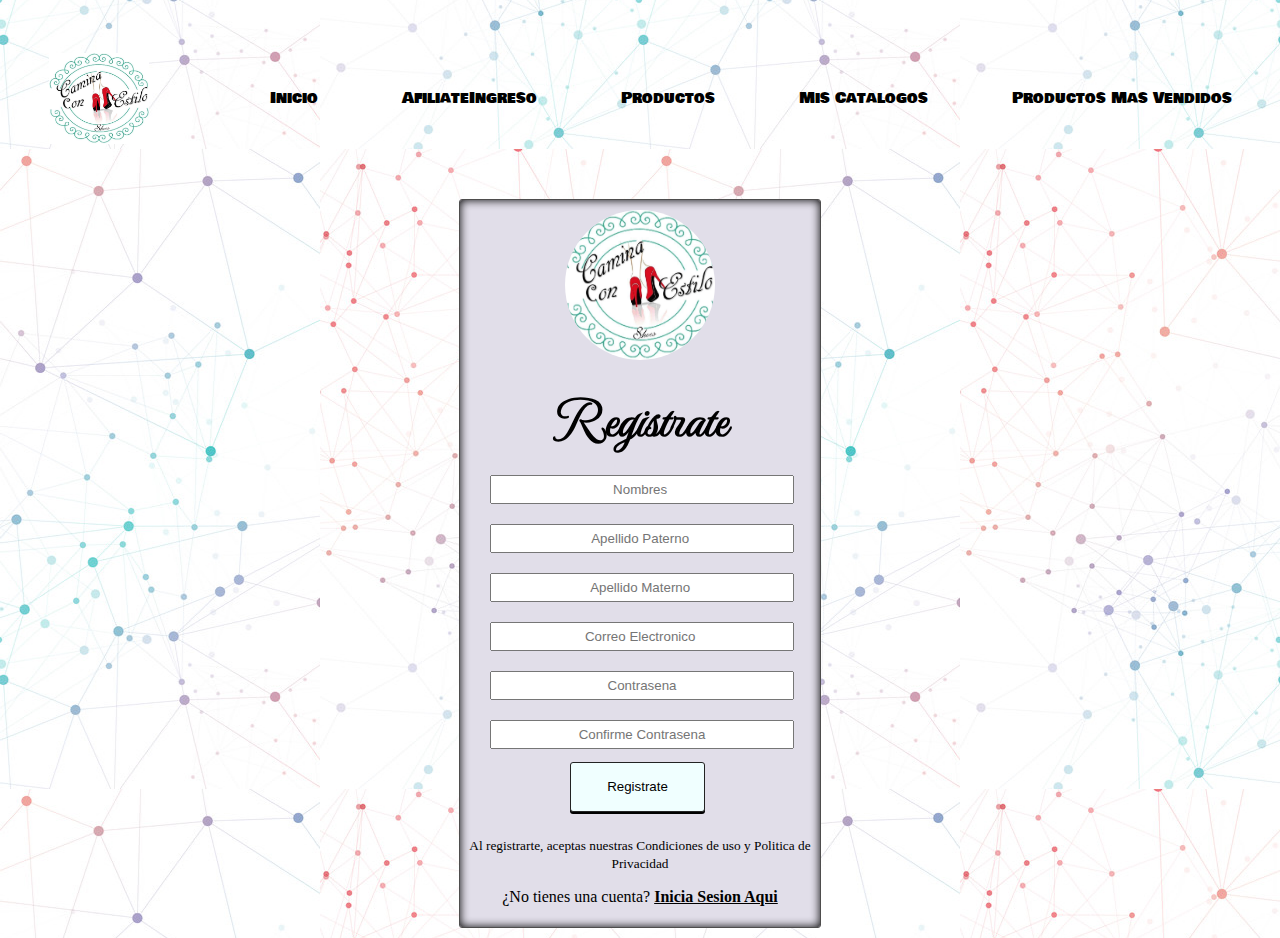
<file: pages/log.html>
<!DOCTYPE html>
<html lang="en">
<head>
    <meta charset="UTF-8">
    <meta http-equiv="X-UA-Compatible" content="IE=edge">
    <meta name="viewport" content="width=device-width, initial-scale=1.0">
    <title>Registro</title>
    <link rel="stylesheet" href="css/login.css">
    <link href="https://fonts.googleapis.com/css2?family=MonteCarlo&display=swap" rel="stylesheet">
    <link href="https://fonts.googleapis.com/css2?family=Bowlby+One+SC&display=swap" rel="stylesheet">
    <link rel="stylesheet" href="https://use.fontawesome.com/releases/v5.6.3/css/all.css">
</head>
 
<body>
    <div class="container">
        <div class="navbar">
            <img src="../pages/image/caminacone.jpg" class="logo" alt="Main Logo">
                    

        
            <ul>
                <li><a href="../index.html">Inicio</a></li>
                <li><a href="registro.html">AfiliateIngreso</a></li>
                <li><a href="productos.html">Productos</a></li>    
                <li><a href="catalogos.html">Mis Catalogos</a></li>     
                <li><a href="masvendidos.html">Productos Mas Vendidos</a></li>                     
            </ul>
    </div>
        

    </div>
  
    <form>
        <div class="login-box">
        <img class="avatar" src="image/caminacone.jpg" alt="logo">
        <h1>Registrate</h1>
        <input type="text" maxlength="20" placeholder="Nombres "/>
        <input type="text" maxlength="20" placeholder="Apellido Paterno "/>
        <input type="text" maxlength="20" placeholder="Apellido Materno "/>
        <input type="text" maxlength="20" placeholder="Correo Electronico "/>
        <input type="password" maxlength="20" placeholder="Contrasena"/>
        <input type="password" maxlength="20" placeholder="Confirme Contrasena"/>
        <button type="submit">Registrate</button>
        <article class="mensaje">
            <p><small>Al registrarte, aceptas nuestras Condiciones de uso y Politica de Privacidad</small> </p>
            <p>¿No tienes una cuenta? <a class="link" href="registro.html">Inicia Sesion Aqui</a></p>
        </article>
       
    </form>
    

  
    </div>
</body>
    

</html>
</file>
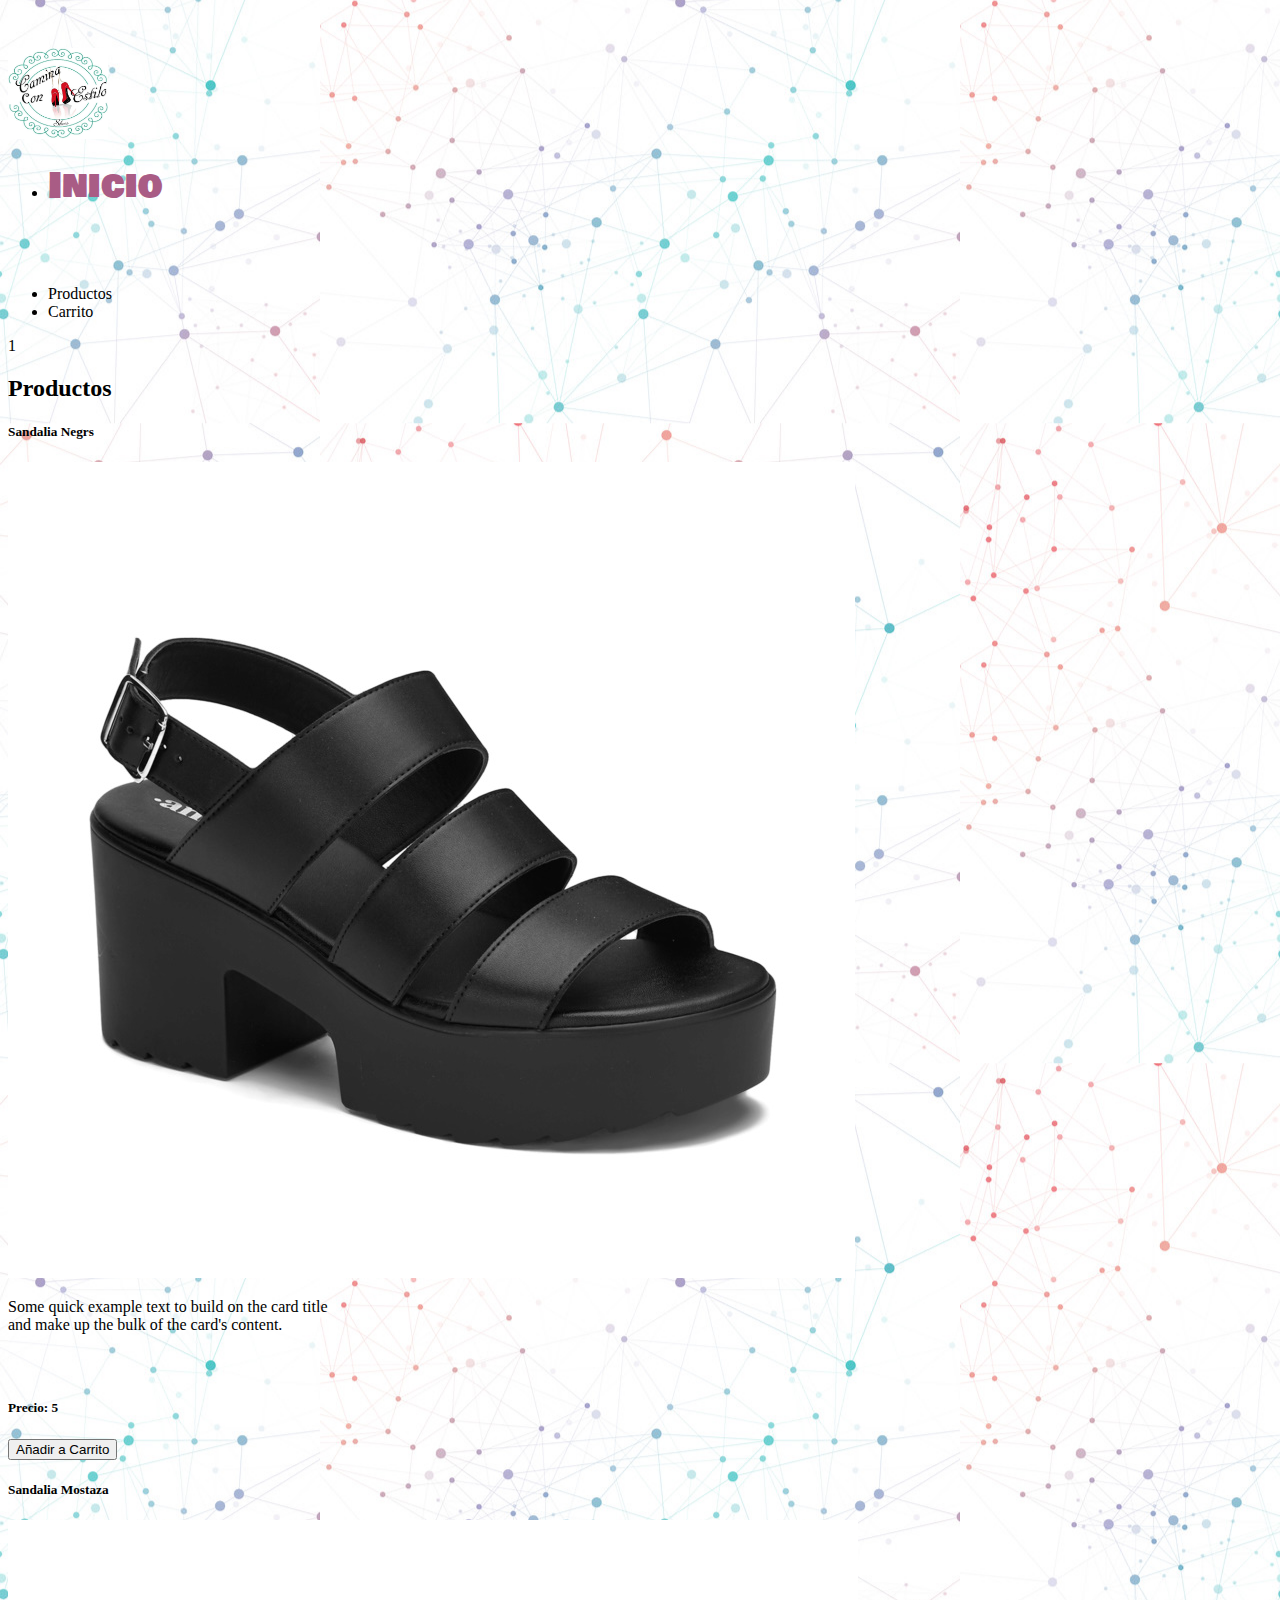
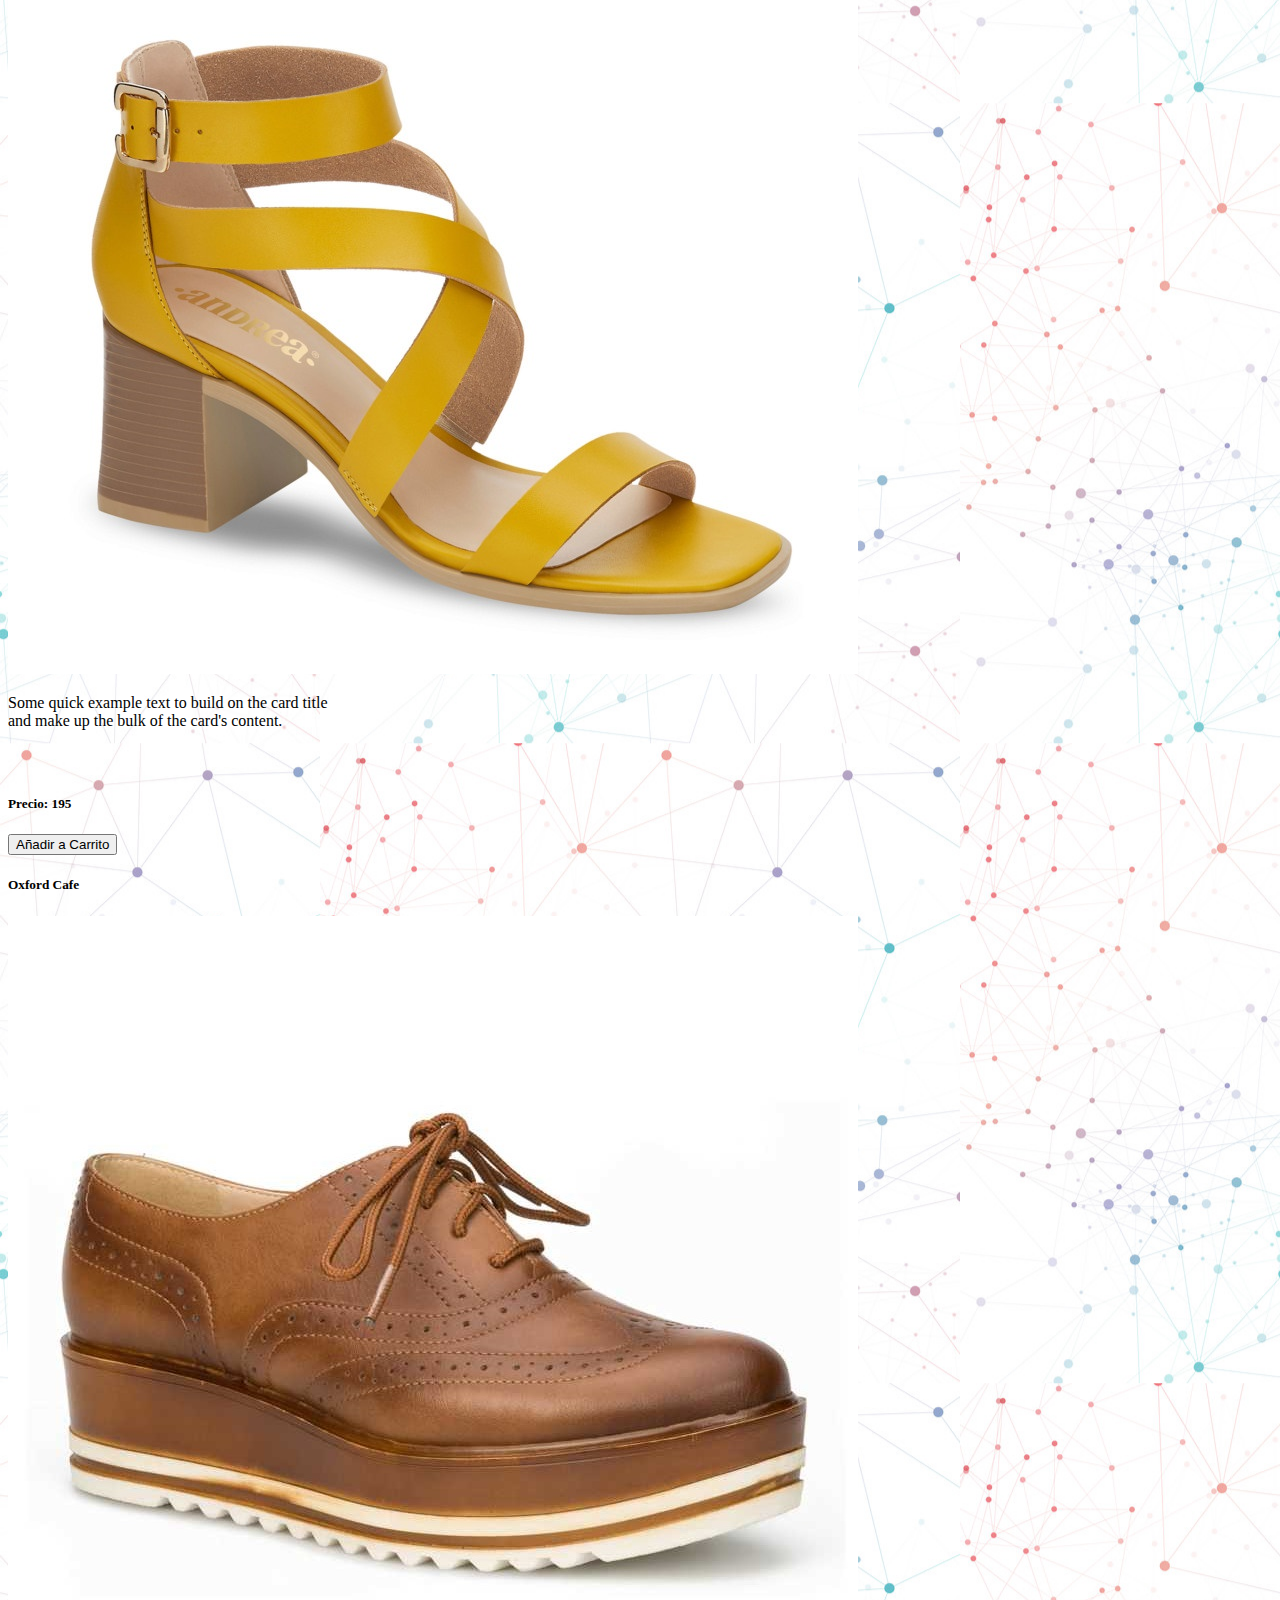
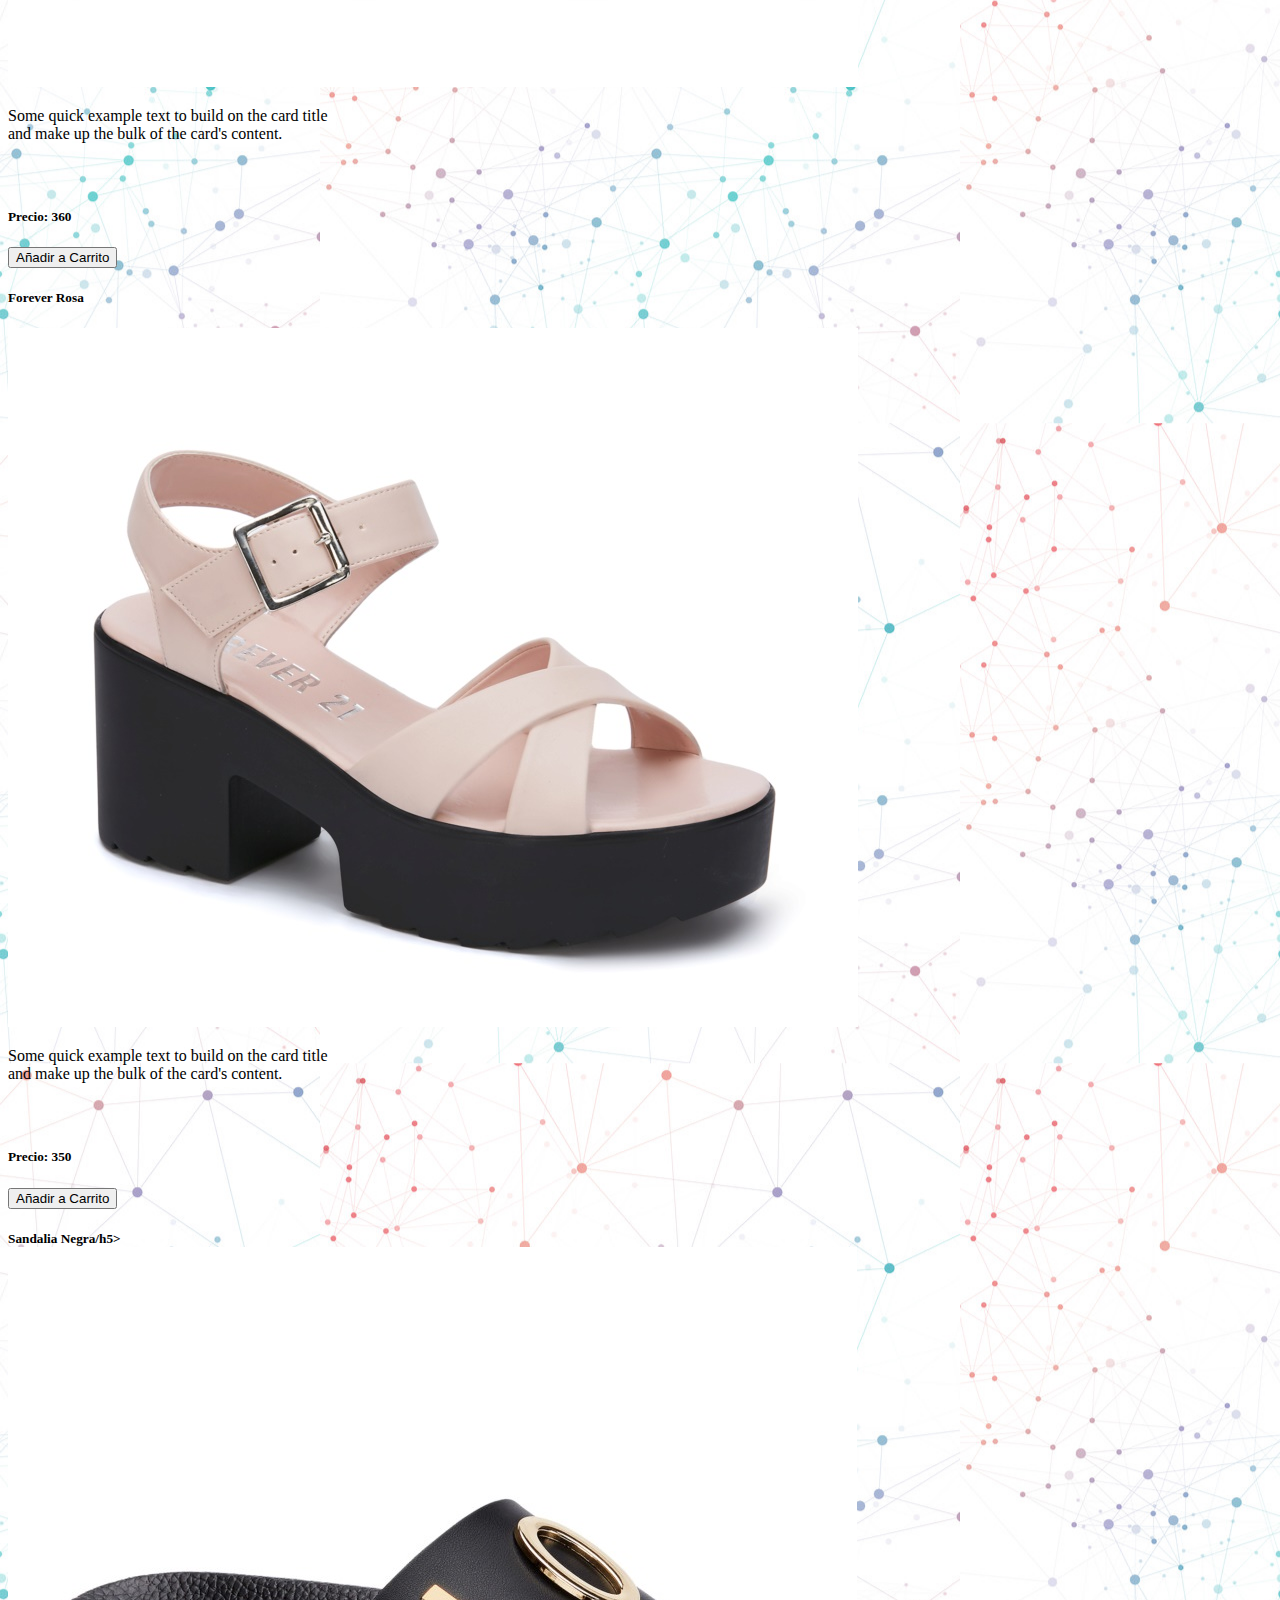
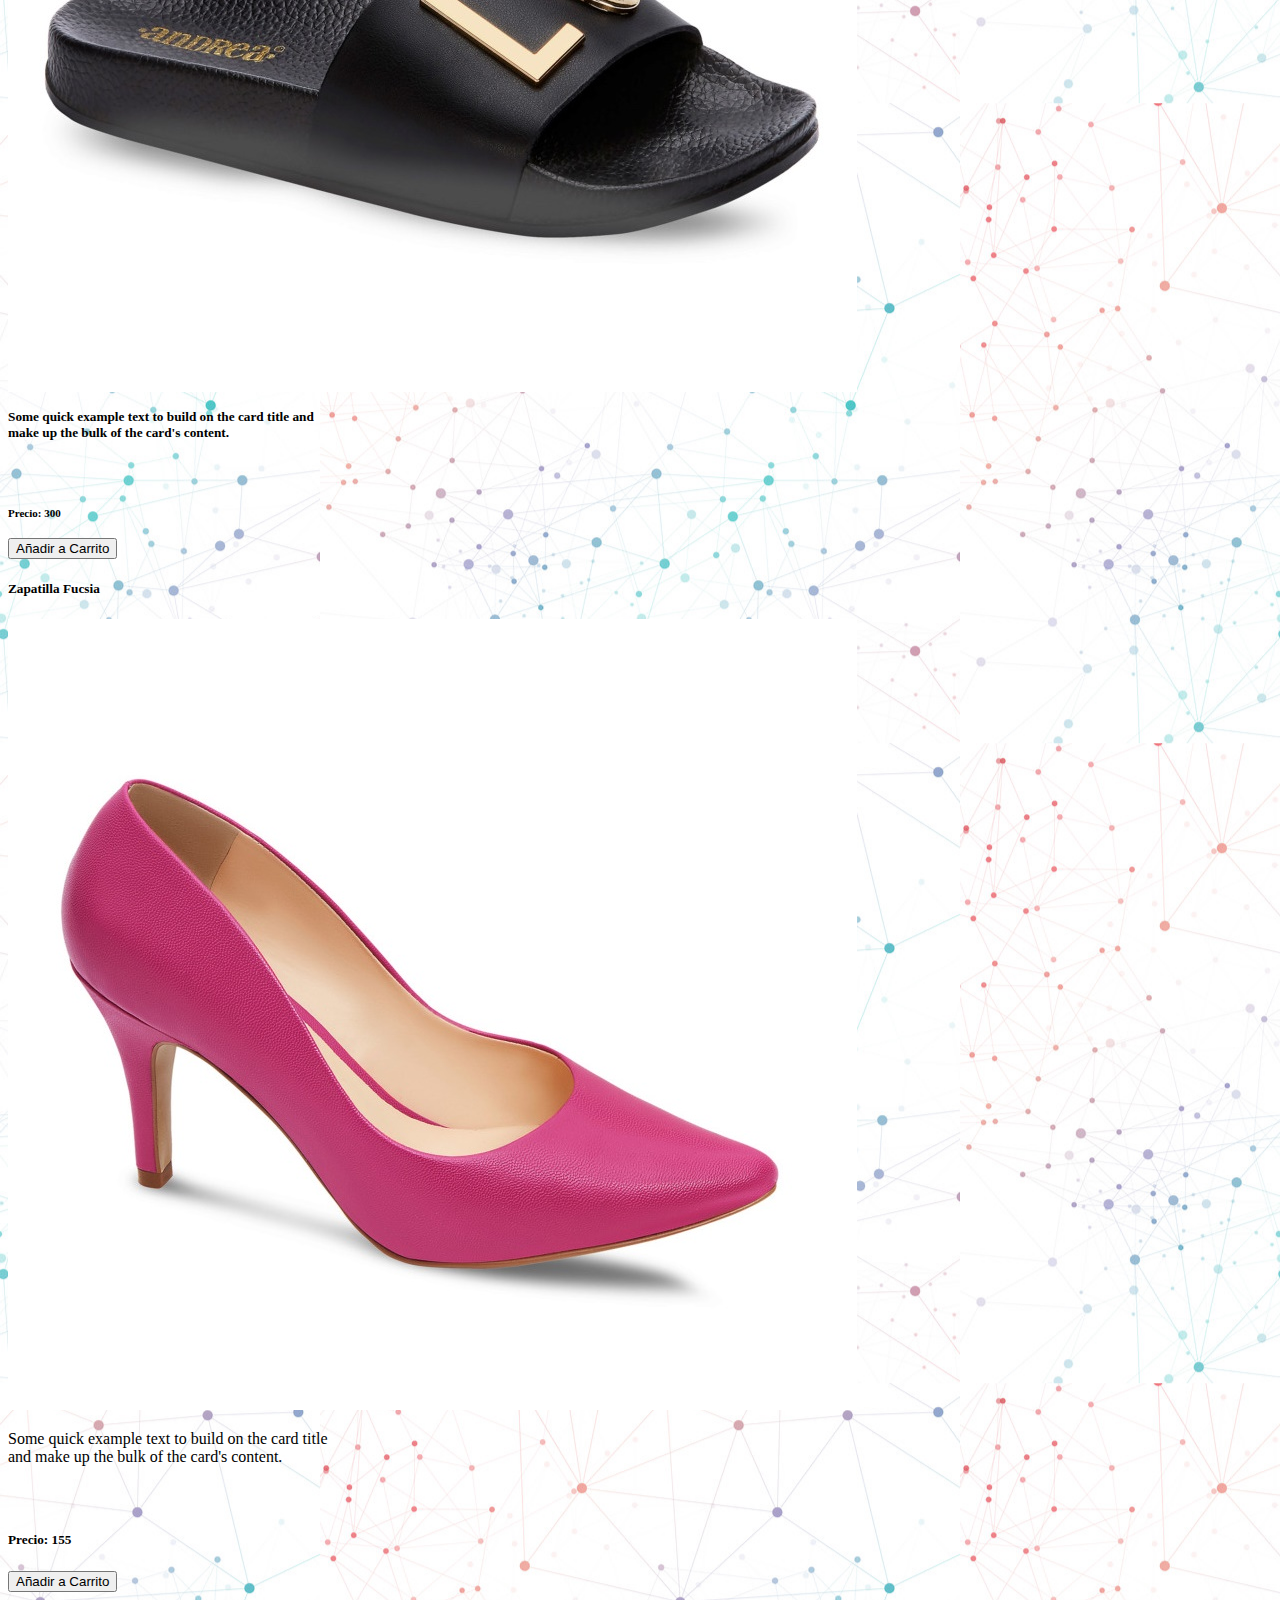
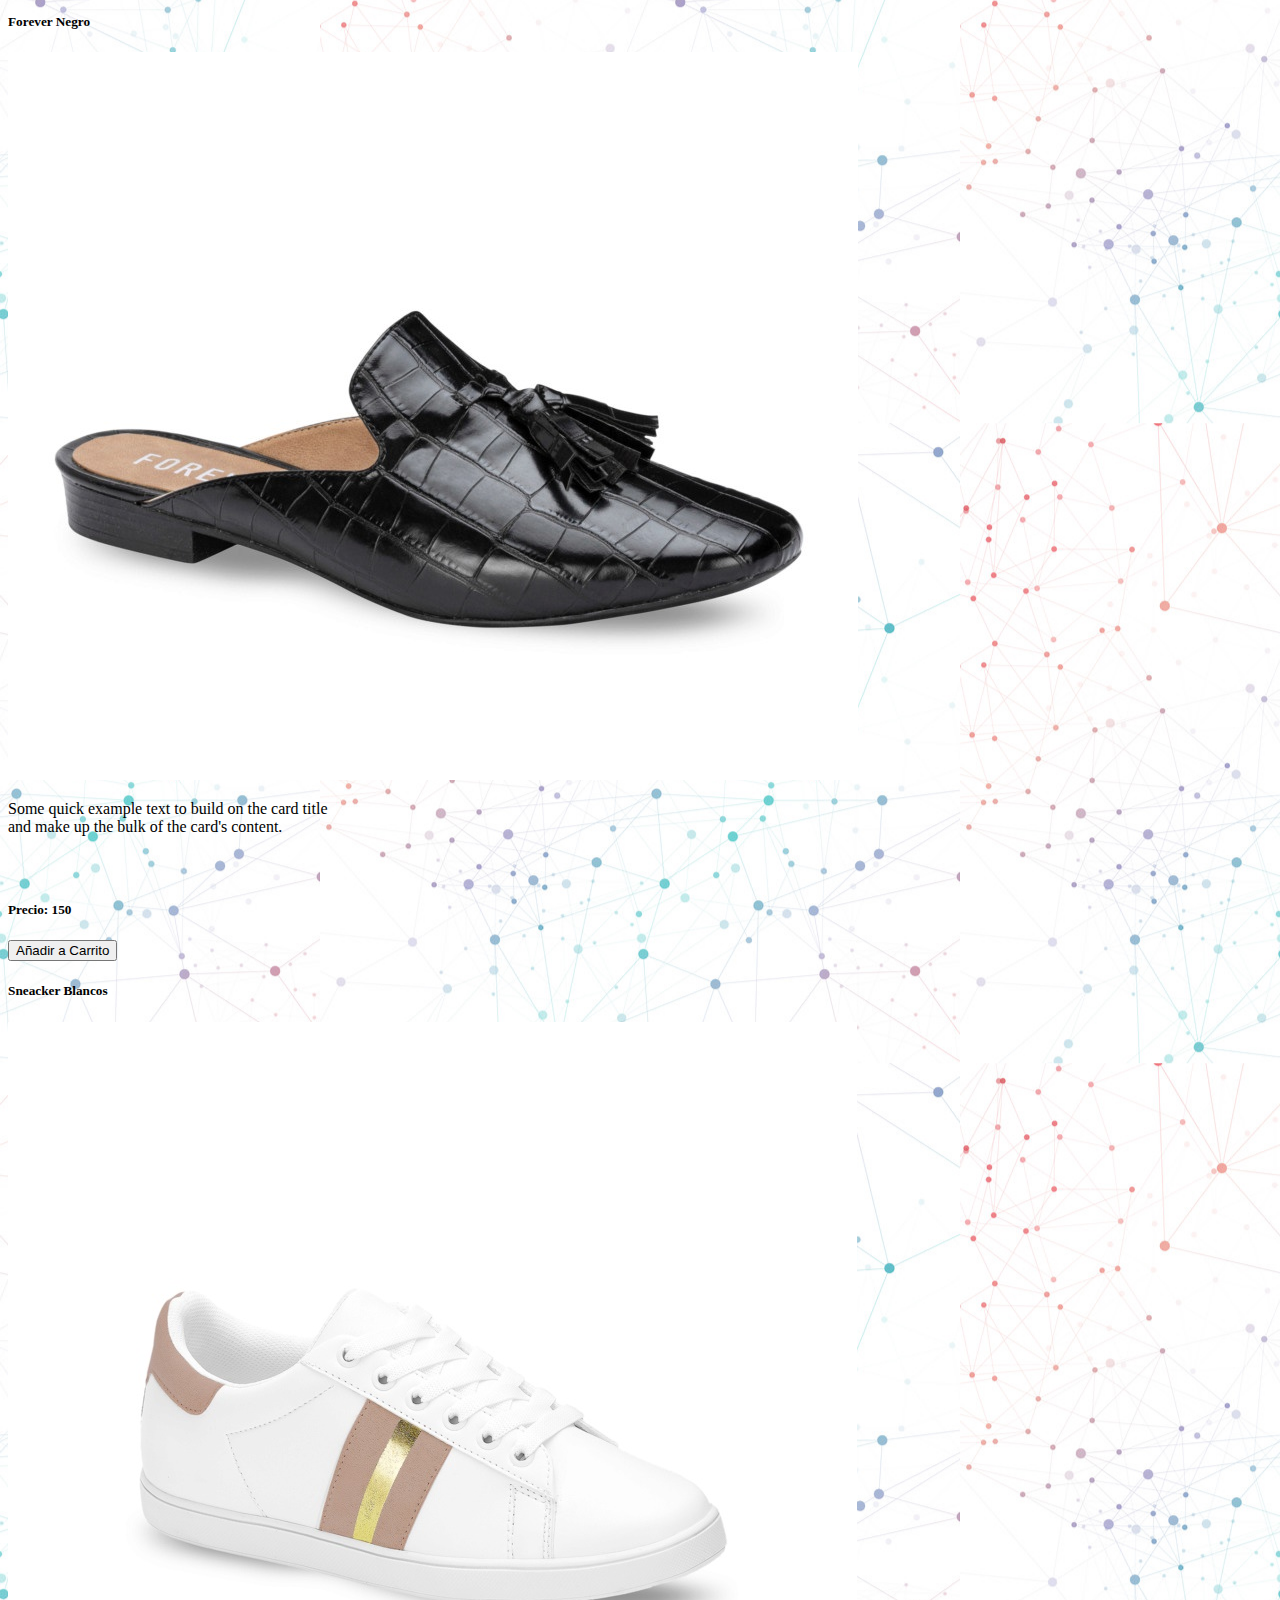
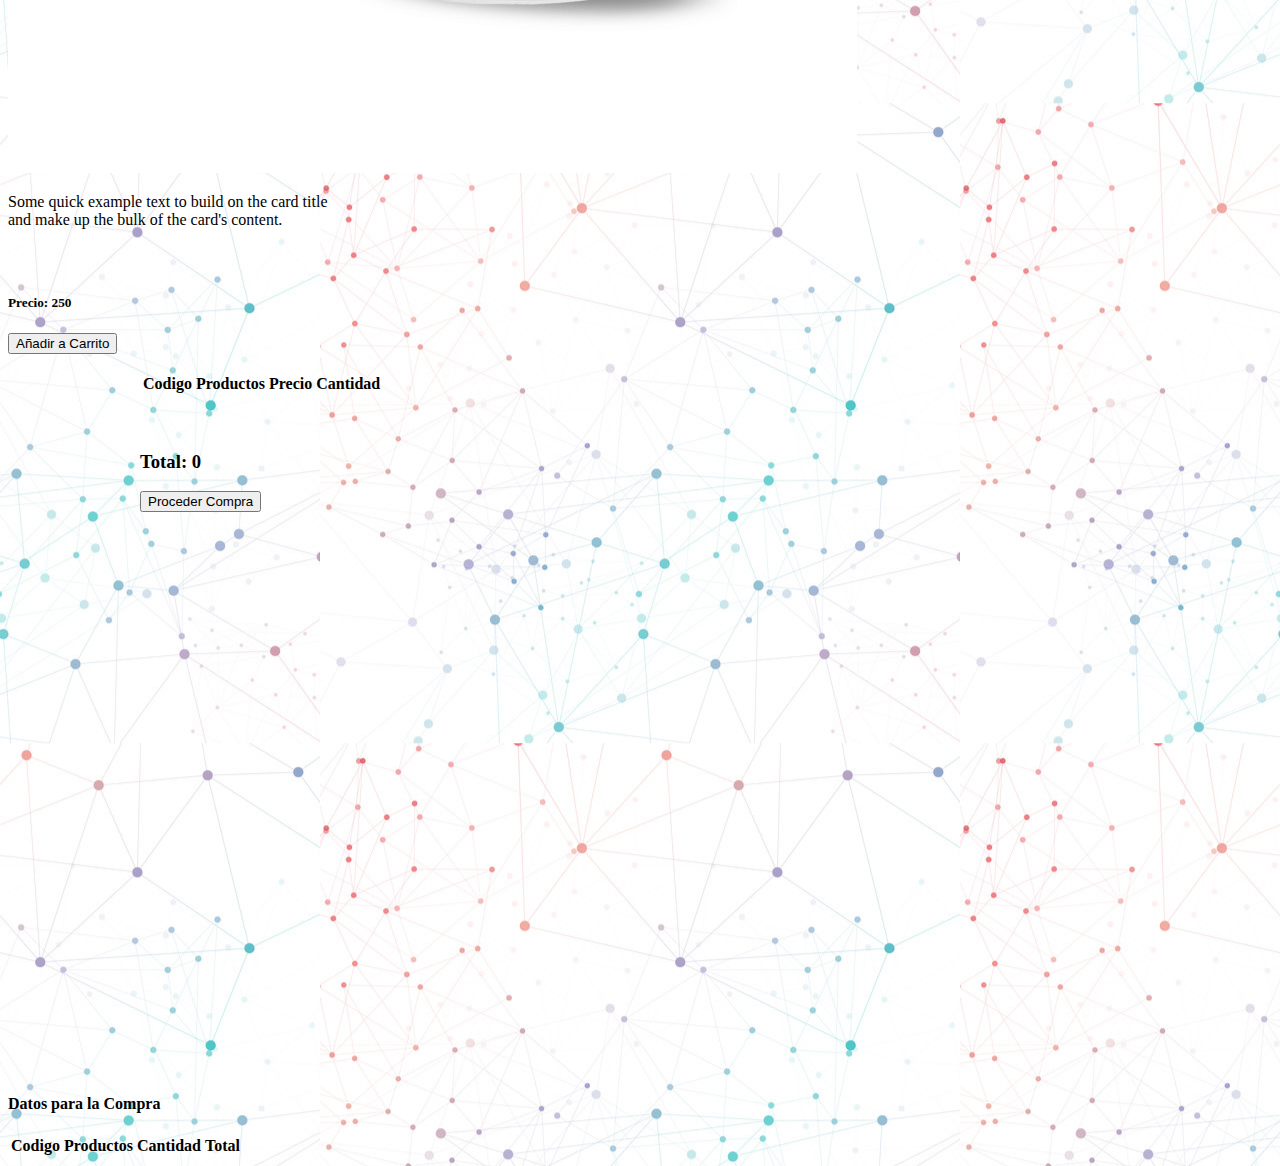
<file: pages/productos.html>
<!DOCTYPE html>
<html lang="en">
  <head>
    <meta charset="UTF-8" />
    <meta http-equiv="X-UA-Compatible" content="IE=edge" />
    <meta name="viewport" content="width=device-width, initial-scale=1.0" />
    <meta name="theme-color" content="#bla"  />
    <title>Productos/Carrito</title>
    <link href="https://fonts.googleapis.com/css2?family=Bowlby+One+SC&display=swap" rel="stylesheet">
    

    <!-- CSS only -->
    <link
      href="https://cdn.jsdelivr.net/npm/bootstrap@5.0.0-beta2/dist/css/bootstrap.min.css"
      rel="stylesheet"
      integrity="sha384-BmbxuPwQa2lc/FVzBcNJ7UAyJxM6wuqIj61tLrc4wSX0szH/Ev+nYRRuWlolflfl"
      crossorigin="anonymous"
    />

    <link rel="stylesheet" href="css/pro.css" />
  </head>

  <nav>
    <div class="container" >
      <div class= "navbar">
        <img src="../pages/image/caminacone.jpg" class="logo" alt="">
         
        <ul>
          <li><a href="../index.html">Inicio</a></li>
                                     
      </ul>
  
      </div>
           
      
  </div>
  </nav>
 

  <body>
    <header class="bg-White-50 text-info">
      <ul
        class="nav nav-pills mb-3 py-3 container"
        id="pills-tab"
        role="tablist"
      >
          </li>
        <li class="nav-item" role="presentation">
          <a
            class="nav-link active"
            id="pills-profile-tab"
            data-bs-toggle="pill"
            data-bs-target="#pills-profile"
            type="button"
            role="tab"
            aria-controls="pills-profile"
            aria-selected="false"
            >Productos</a
          >
        </li>
        <li class="nav-item" role="presentation">
          <a
            class="nav-link"
            id="pills-contact-tab"
            data-bs-toggle="pill"
            data-bs-target="#pills-contact"
            type="button"
            role="tab"
            aria-controls="pills-contact"
            aria-selected="false"
            >Carrito</a
          >
        </li>
      </ul>
    </header>

    <div class="alert container position-sticky top-0 alert-primary hide" role="alert">
    Producto Añadido al carrito!
    </div>
    <div class="alert container position-sticky top-0 alert-danger remove" role="alert">
      Producto removido!
    </div>

    <div class="tab-content" id="pills-tabContent">
      <div
        class="tab-pane fade "
        id="pills-home"
        role="tabpanel"
        aria-labelledby="pills-home-tab"
      >
        1
      </div>
      <div
        class="tab-pane fade show active container"
        id="pills-profile"
        role="tabpanel"
        aria-labelledby="pills-profile-tab"
    >

   
      
        <h2 class="h4 m-4 text-warning">Productos</h2>

        <div class="row row-cols-sm-1 row-cols-md-2 row-cols-lg-3 row-cols-xl-4">

          <div class="col d-flex justify-content-center mb-4">
            <div class="card shadow mb-1 bg-white rounded" style="width: 20rem;">
              <h5 class="card-title pt-2 text-center">Sandalia Negrs</h5>
              <img src="image/producto/uno.jpg" class="card-img-top" alt="...">
              <div class="card-body">
                <p class="card-text text-black-50 description">Some quick example text to build on the card title and make up the bulk of the card's content.</p>
                <h5 class="text-dark">Precio: <span class="precio">5</span></h5>
                <div class="d-grid gap-2">
                <button  class="btn btn-info button">Añadir a Carrito</button>
              </div>
              </div>
            </div>
          </div>
          <div class="col d-flex justify-content-center mb-4">
            <div class="card shadow mb-1 bg-white rounded" style="width: 20rem;">
              <h5 class="card-title pt-2 text-center">Sandalia Mostaza</h5>
              <img src="image/producto/dos.jpg" class="card-img-top" alt="...">
              <div class="card-body">
                <p class="card-text text-black-50 description">Some quick example text to build on the card title and make up the bulk of the card's content.</p>
                <h5 class="text-dark">Precio: <span class="precio">195</span></h5>
                <div class="d-grid gap-2">
                <button  class="btn btn-info button">Añadir a Carrito</button>
              </div>
              </div>
            </div>
          </div>
          <div class="col d-flex justify-content-center mb-4">
            <div class="card shadow mb-1 bg-white rounded" style="width: 20rem;">
              <h5 class="card-title pt-2 text-center">Oxford Cafe</h5>
              <img src="image/producto/tres.jpg" class="card-img-top" alt="...">
              <div class="card-body">
                <p class="card-text text-black-50 description">Some quick example text to build on the card title and make up the bulk of the card's content.</p>
                <h5 class="text-dark">Precio: <span class="precio">360</span></h5>
                <div class="d-grid gap-2">
                <button  class="btn btn-info button">Añadir a Carrito</button>
              </div>
              </div>
            </div>
          </div>
          <div class="col d-flex justify-content-center mb-4">
            <div class="card shadow mb-1 bg-white rounded" style="width: 20rem;">
              <h5 class="card-title pt-2 text-center">  Forever Rosa</h5>
              <img src="image/producto/cuatro.jpg" class="card-img-top" alt="...">
              <div class="card-body">
                <p class="card-text text-black-50 description">Some quick example text to build on the card title and make up the bulk of the card's content.</p>
                <h5 class="text-dark">Precio: <span class="precio">350</span></h5>
                <div class="d-grid gap-2">
                <button  class="btn btn-info button">Añadir a Carrito</button>
              </div>
              </div>
            </div>
          </div>
          <div class="col d-flex justify-content-center mb-4">
            <div class="card shadow mb-1 bg-white rounded" style="width: 20rem;">
              <h5 class="card-title pt-2 text-center">Sandalia Negra/h5>
              <img src="image/producto/cinco.jpg" class="card-img-top" alt="...">
              <div class="card-body">
                <p class="card-text text-black-50 description">Some quick example text to build on the card title and make up the bulk of the card's content.</p>
                <h5 class="text-dark">Precio: <span class="precio">300</span></h5>
                <div class="d-grid gap-2">
                <button  class="btn btn-info button">Añadir a Carrito</button>
              </div>
              </div>
            </div>
          </div>
          <div class="col d-flex justify-content-center mb-4">
            <div class="card shadow mb-1 bg-White rounded" style="width: 20rem;">
              <h5 class="card-title pt-2 text-center">Zapatilla Fucsia</h5>
              <img src="image/producto/seis.jpg" class="card-img-top" alt="...">
              <div class="card-body">
                <p class="card-text text-black-50 description">Some quick example text to build on the card title and make up the bulk of the card's content.</p>
                <h5 class="text-dark">Precio: <span class="precio">155</span></h5>
                <div class="d-grid gap-2">
                <button  class="btn btn-info button">Añadir a Carrito</button>
              </div>
              </div>
            </div>
          </div>
          <div class="col d-flex justify-content-center mb-4">
            <div class="card shadow mb-1 bg-white rounded" style="width: 20rem;">
              <h5 class="card-title pt-2 text-center">Forever Negro</h5>
              <img src="image/producto/siete.jpg" class="card-img-top" alt="...">
              <div class="card-body">
                <p class="card-text text-black-50 description">Some quick example text to build on the card title and make up the bulk of the card's content.</p>
                <h5 class="text-dark">Precio: <span class="precio">150</span></h5>
                <div class="d-grid gap-2">
                <button  class="btn btn-info button">Añadir a Carrito</button>
              </div>
              </div>
            </div>
          </div>
          <div class="col d-flex justify-content-center mb-4">
            <div class="card shadow mb-1 bg-White rounded" style="width: 20rem;">
              <h5 class="card-title pt-2 text-center">Sneacker Blancos</h5>
              <img src="image/producto/ocho.jpg" class="card-img-top" alt="...">
              <div class="card-body">
                <p class="card-text text-black-50 description">Some quick example text to build on the card title and make up the bulk of the card's content.</p>
                <h5 class="text-dark">Precio: <span class="precio">250</span></h5>
                <div class="d-grid gap-2">
                <button  class="btn btn-info button">Añadir a Carrito</button>
              </div>
              </div>
            </div>
          </div>


        </div>
      </div>
      <div
        class="tab-pane fade carrito"
        id="pills-contact"
        role="tabpanel"
        aria-labelledby="pills-contact-tab"
      >
      <br>
      <table class="table table-white table-hover">
        <thead>
          <tr class="text-success">
            <th scope="col">Codigo</th>
            <th scope="col">Productos</th>
            <th scope="col">Precio</th>
            <th scope="col">Cantidad</th>
          </tr>
        </thead>
        <tbody class="tbody">
          
        
          
        </tbody>
      </table>
      <br><br>
      <div class="row mx-4">
        <div class="col">
          <h3 class="itemCartTotal text-dark">Total: 0</h3>
        </div>
        <div class="col d-flex justify-content-end">
          <input type="button"
           value="Proceder Compra"
           class="btn btn-warning"
           onclick="addData()"
          >
          
        </div>
      </div>
      </div>
    </div>
  </table>
  <div>
    <h4 class="card-title pt-2 text-center">Datos para la Compra </h4>
    <table class="table table-warning table-hover">
    <thead>
      <tr>
              <th>Codigo</th>
              <th>Productos</th>
              <th>Cantidad</th>
              <th>Total</th>
      </tr>
    </thead>
  </table>
  </div>
  

        
    <script
      src="https://code.jquery.com/jquery-3.5.1.js"
      integrity="sha256-QWo7LDvxbWT2tbbQ97B53yJnYU3WhH/C8ycbRAkjPDc="
      crossorigin="anonymous"
    ></script>
    <!-- JavaScript Bundle with Popper -->
    <script
      src="https://cdn.jsdelivr.net/npm/bootstrap@5.0.0-beta2/dist/js/bootstrap.bundle.min.js"
      integrity="sha384-b5kHyXgcpbZJO/tY9Ul7kGkf1S0CWuKcCD38l8YkeH8z8QjE0GmW1gYU5S9FOnJ0"
      crossorigin="anonymous"
    ></script>
    <script src="js/carrito.js"></script>
    
  </body>
</html>
</file>
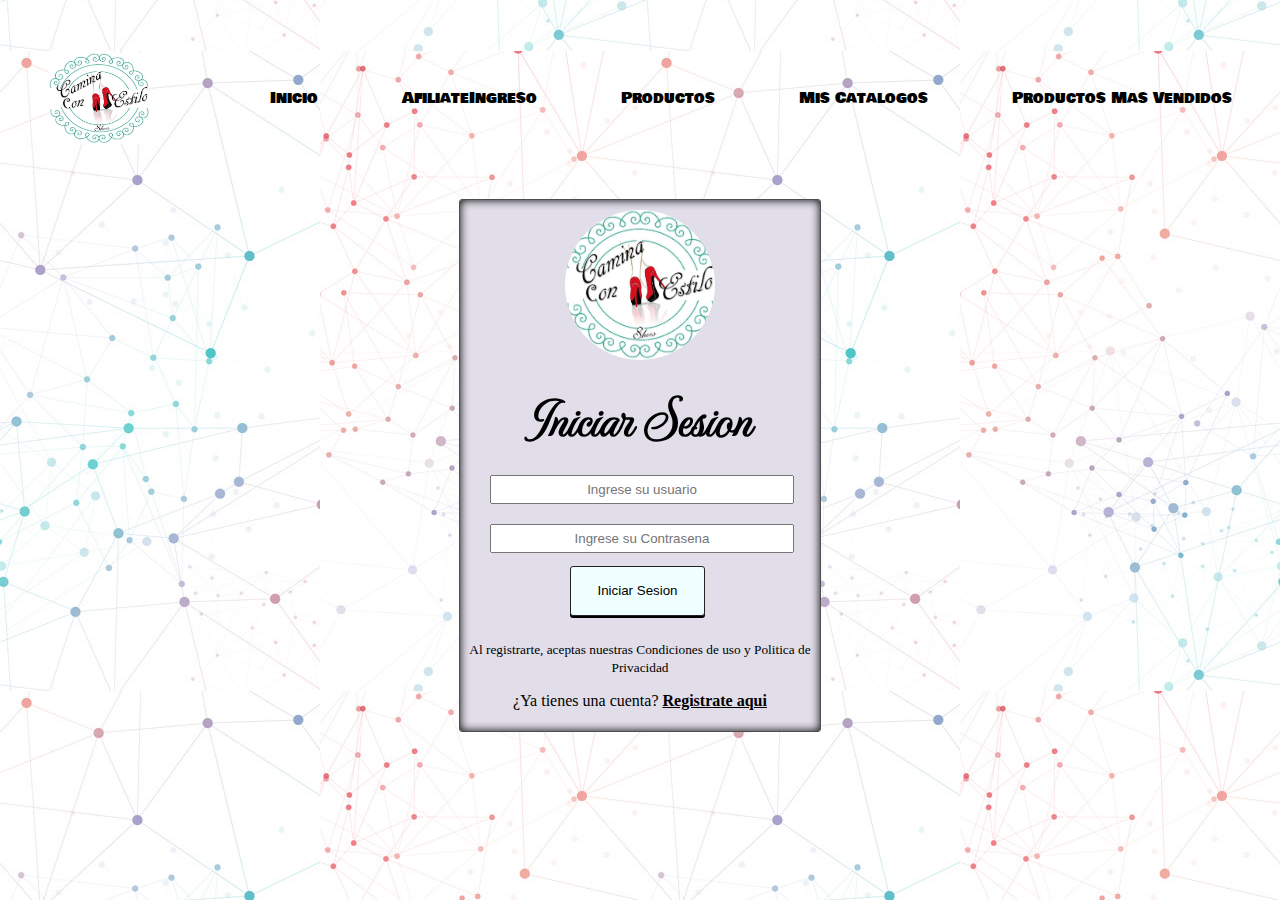
<file: pages/registro.html>
<!DOCTYPE html>
<html lang="en">
<head>
    <meta charset="UTF-8">
    <meta http-equiv="X-UA-Compatible" content="IE=edge">
    <meta name="viewport" content="width=device-width, initial-scale=1.0">
    <title>Registro</title>
    <link rel="stylesheet" href="css/login.css">
    <link href="https://fonts.googleapis.com/css2?family=MonteCarlo&display=swap" rel="stylesheet">
    <link href="https://fonts.googleapis.com/css2?family=Bowlby+One+SC&display=swap" rel="stylesheet">
    </head>

    <body>

        <div class="container">
            <div class="navbar">
                <img src="../pages/image/caminacone.jpg" class="logo" alt="Main Logo">
                        

            
                <ul>
                    <li><a href="../index.html">Inicio</a></li>
                    <li><a href="registro.html">AfiliateIngreso</a></li>
                    <li><a href="productos.html">Productos</a></li>    
                    <li><a href="catalogos.html">Mis Catalogos</a></li>     
                    <li><a href="masvendidos.html">Productos Mas Vendidos</a></li>                     
                </ul>
        </div>
            

        </div>

             
        
    
        <form>
            <div class="login-box">
            <img class="avatar" src="image/caminacone.jpg" alt="logo">
            <h1>Iniciar Sesion</h1>
            <input type="text" maxlength="20" placeholder="Ingrese su usuario"/>
            <input type="password" maxlength="20" placeholder="Ingrese su Contrasena"/>
            <button type="submit">Iniciar Sesion</button>
            <article class="mensaje">
                <p><small>Al registrarte, aceptas nuestras Condiciones de uso y Politica de Privacidad</small> </p>
                <p>¿Ya tienes una cuenta? <a class="link" href="log.html">Registrate aqui</a></p>
            </article>
           
        </form>
        </div>
    </body>
   

</html>
</file>
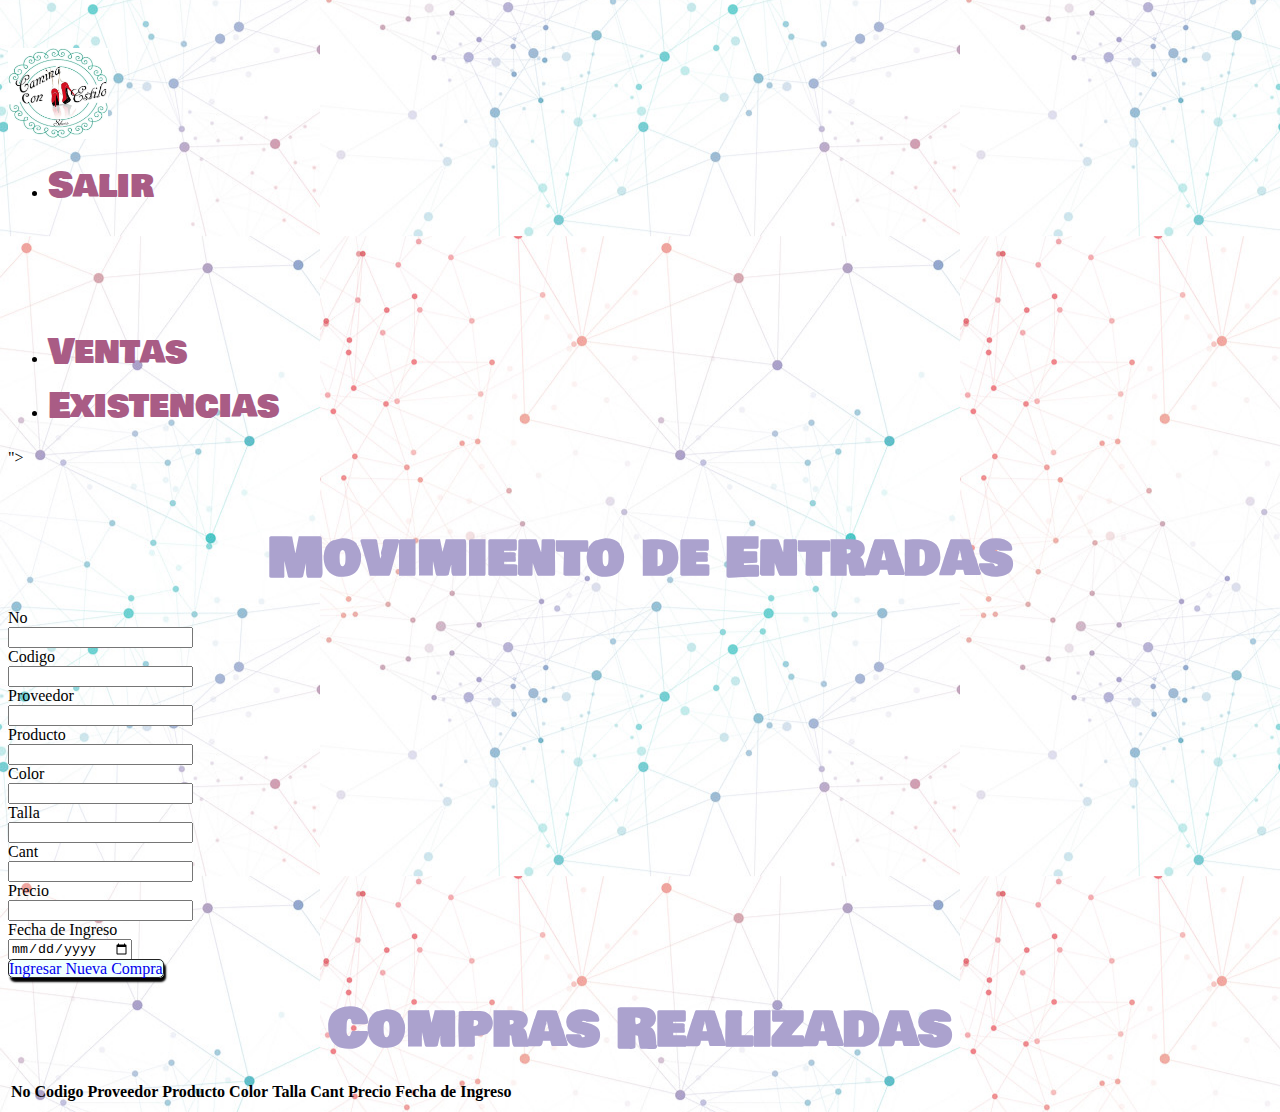
<file: Segundo Parcial/pages/gestioninventario.html>
<!DOCTYPE html>
<html lang="en">

<head>
    <meta charset="UTF-8" />
    <meta http-equiv="X-UA-Compatible" content="IE=edge" />
    <meta name="viewport" content="width=device-width, initial-scale=1.0" />
    <meta name="theme-color" content="#bla" />
    <title>cControl Compras</title>
    <link href="https://fonts.googleapis.com/css2?family=Bowlby+One+SC&display=swap" rel="stylesheet">


    <!-- CSS only -->
    <link href="https://cdn.jsdelivr.net/npm/bootstrap@5.0.0-beta2/dist/css/bootstrap.min.css" rel="stylesheet"
        integrity="sha384-BmbxuPwQa2lc/FVzBcNJ7UAyJxM6wuqIj61tLrc4wSX0szH/Ev+nYRRuWlolflfl" crossorigin="anonymous" />

    <link rel="stylesheet" href="css/gesinv.css" />
</head>

    <div class="container" ></div>
      <div class= "navbar">
        <img src="../pages/image/caminacone.jpg" class="logo" alt="">
         
        <ul>
          <li><a href="../index.html">Salir</a></li>
                                     
      </ul>
  
      </div>
           
      
  </div>
 
 <body>

   

    <header>
        <nav>
            <div class="container" >
              <div class= "navbar">
                
                 
                <ul class="nav nav-pills mb-3 py-3 ">
                <li><a href="ventas.html">Ventas</a></li>
                <li><a href="existencias.html">Existencias</a></li>    
            </ul>">              
             </ul>
          
              </div>
                   
              
             </div>
        </nav>

      

   

         <h2 class="h1 m-4 text-warning">Movimiento de Entradas</h2>
            <main>
            <div class="container"> 
                <form >


                    <div class="row mb-3">
                    <label for="txtNo" class="col-sm-2 col-form-label">No</label>
                    <div class="col-sm-10">
                    <input type="number" class="form-control" id="txtNo" >
                    </div>
                    </div>

                    <div class="row mb-3">
                        <label for="txtCodigo" class="col-sm-2 col-form-label">Codigo</label>
                        <div class="col-sm-10">
                        <input type="number" class="form-control" id="txtCodigo" >
                        </div>
                        </div>

                    <div class="row mb-3">
                    <label for="txtProveedor" class="col-sm-2 col-form-label">Proveedor</label>
                    <div class="col-sm-10">
                    <input type="text" class="form-control" id="txtProveedor" >
                    </div>
                    </div>

                    <div class="row mb-3">
                    <label for="txtProducto" class="col-sm-2 col-form-label">Producto</label>
                    <div class="col-sm-10">
                    <input type="text" class="form-control" id="txtProducto" >
                    </div>
                    </div>


                    <div class="row mb-3">
                    <label for="txtColor" class="col-sm-2 col-form-label">Color</label>
                    <div class="col-sm-10">
                    <input type="text" class="form-control" id="txtColor">
                    </div>
                    </div>

                    <div class="row mb-3">
                    <label for="txtTalla" class="col-sm-2 col-form-label">Talla</label>
                    <div class="col-sm-10">
                    <input type="number" class="form-control" id="txtTalla" >
                    </div>
                    </div>

                    <div class="row mb-3">
                        <label for="txtCant" class="col-sm-2 col-form-label">Cant</label>
                        <div class="col-sm-10">
                        <input type="number" class="form-control" id="txtCant" >
                        </div>
                        </div>



                    <div class="row mb-3">
                    <label for="txtPrecio" class="col-sm-2 col-form-label">Precio</label>
                    <div class="col-sm-10">
                    <input type="number" class="form-control" id="txtPrecio" >
                    </div>
                    </div>
    
                    
    
                    <div class="row mb-3">
                    <label for="txtFechaIngreso" class="col-sm-2 col-form-label">Fecha de Ingreso</label>
                    <div class="col-sm-10">
                    <input type="date" class="form-control" id="txtFechaIngreso">
                    </div>
                    </div> 

                                   
                    
                    <div class="cf"></div>
                    <div>
                        <a href="#" class="button" id= "btnRegistrar">Ingresar Nueva Compra</a>
                    </div>
                    
                    
                </form>
                <div>
                   
                    <h2 class="h1 m-4 text-warning">Compras Realizadas</h2>
                    <table class="table table-warning table-hover" id="tblCompras">
                        <thead>
                            <tr>
                                <th>No </th>
                                <th>Codigo</th>
                                <th>Proveedor </th>
                                <th>Producto </th>
                                <th>Color</th>
                                <th>Talla</th>
                                <th>Cant</th>
                                <th>Precio </th>
                                <th>Fecha de Ingreso</th>
                                <th> </th>
                            </tr>
                        </thead>
                        <tbody>
        
                        </tbody>
                    </table>
                </div>
                </div>
               
                </div>
                








    <script src="https://code.jquery.com/jquery-3.5.1.js" integrity="sha256-QWo7LDvxbWT2tbbQ97B53yJnYU3WhH/C8ycbRAkjPDc="
    crossorigin="anonymous"></script>
    <!-- JavaScript Bundle with Popper -->
                <script src="https://cdn.jsdelivr.net/npm/bootstrap@5.0.0-beta2/dist/js/bootstrap.bundle.min.js"
    integrity="sha384-b5kHyXgcpbZJO/tY9Ul7kGkf1S0CWuKcCD38l8YkeH8z8QjE0GmW1gYU5S9FOnJ0"
    crossorigin="anonymous"></script>
    <script src="js/registrocompras.js"></script>
    <script src="js/mostrarcompras.js"></script>
    



</body>

</html>
</file>
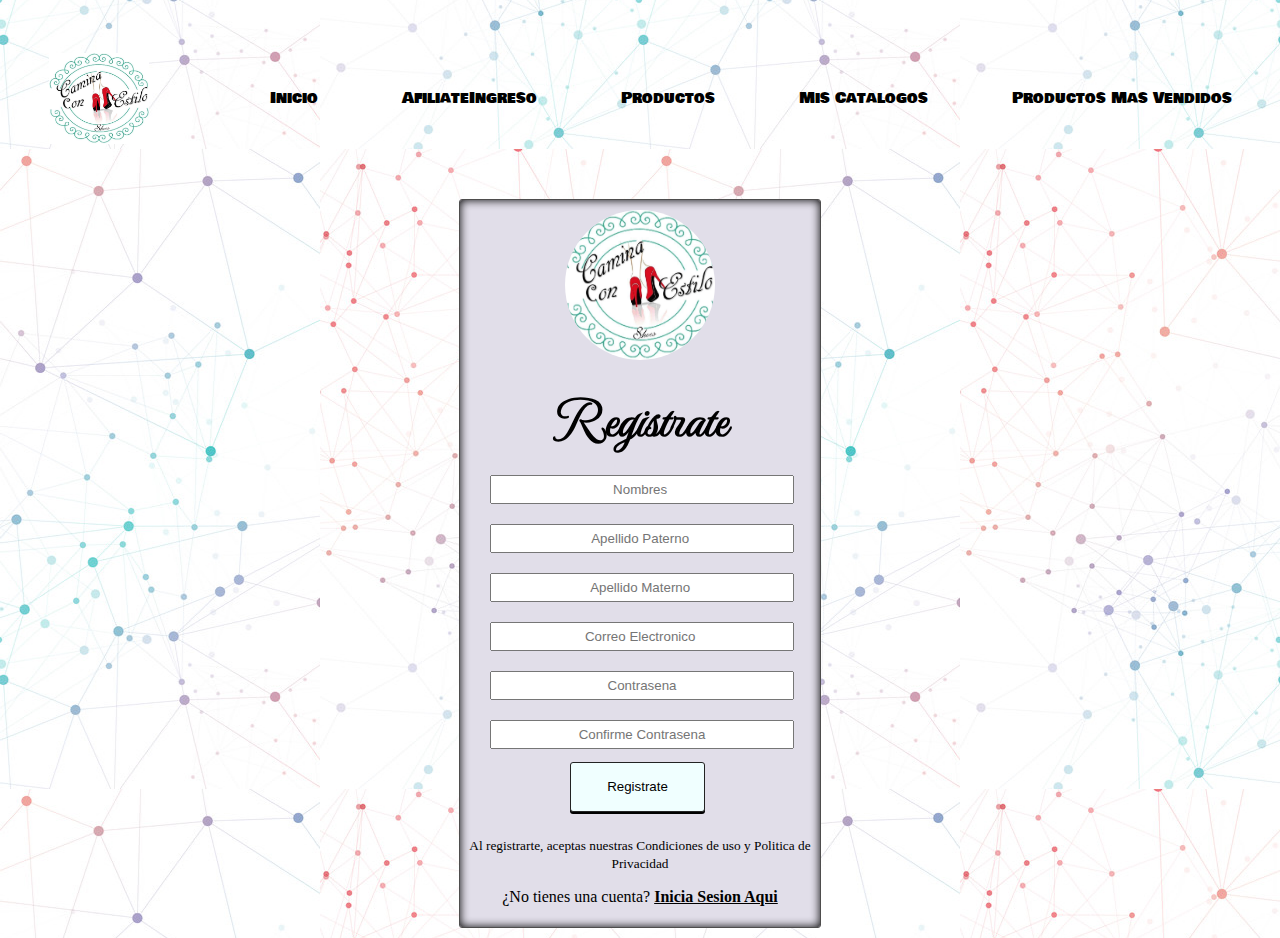
<file: Segundo Parcial/pages/log.html>
<!DOCTYPE html>
<html lang="en">
<head>
    <meta charset="UTF-8">
    <meta http-equiv="X-UA-Compatible" content="IE=edge">
    <meta name="viewport" content="width=device-width, initial-scale=1.0">
    <title>Registro</title>
    <link rel="stylesheet" href="css/login.css">
    <link href="https://fonts.googleapis.com/css2?family=MonteCarlo&display=swap" rel="stylesheet">
    <link href="https://fonts.googleapis.com/css2?family=Bowlby+One+SC&display=swap" rel="stylesheet">
    <link rel="stylesheet" href="https://use.fontawesome.com/releases/v5.6.3/css/all.css">
</head>
 
<body>
    <div class="container">
        <div class="navbar">
            <img src="../pages/image/caminacone.jpg" class="logo" alt="Main Logo">
                    

        
            <ul>
                <li><a href="../index.html">Inicio</a></li>
                <li><a href="registro.html">AfiliateIngreso</a></li>
                <li><a href="productos.html">Productos</a></li>    
                <li><a href="catalogos.html">Mis Catalogos</a></li>     
                <li><a href="masvendidos.html">Productos Mas Vendidos</a></li>                     
            </ul>
    </div>
        

    </div>
  
    <form>
        <div class="login-box">
        <img class="avatar" src="image/caminacone.jpg" alt="logo">
        <h1>Registrate</h1>
        <input type="text" maxlength="20" placeholder="Nombres "/>
        <input type="text" maxlength="20" placeholder="Apellido Paterno "/>
        <input type="text" maxlength="20" placeholder="Apellido Materno "/>
        <input type="text" maxlength="20" placeholder="Correo Electronico "/>
        <input type="password" maxlength="20" placeholder="Contrasena"/>
        <input type="password" maxlength="20" placeholder="Confirme Contrasena"/>
        <button type="submit">Registrate</button>
        <article class="mensaje">
            <p><small>Al registrarte, aceptas nuestras Condiciones de uso y Politica de Privacidad</small> </p>
            <p>¿No tienes una cuenta? <a class="link" href="registro.html">Inicia Sesion Aqui</a></p>
        </article>
       
    </form>
    

  
    </div>
</body>
    

</html>
</file>
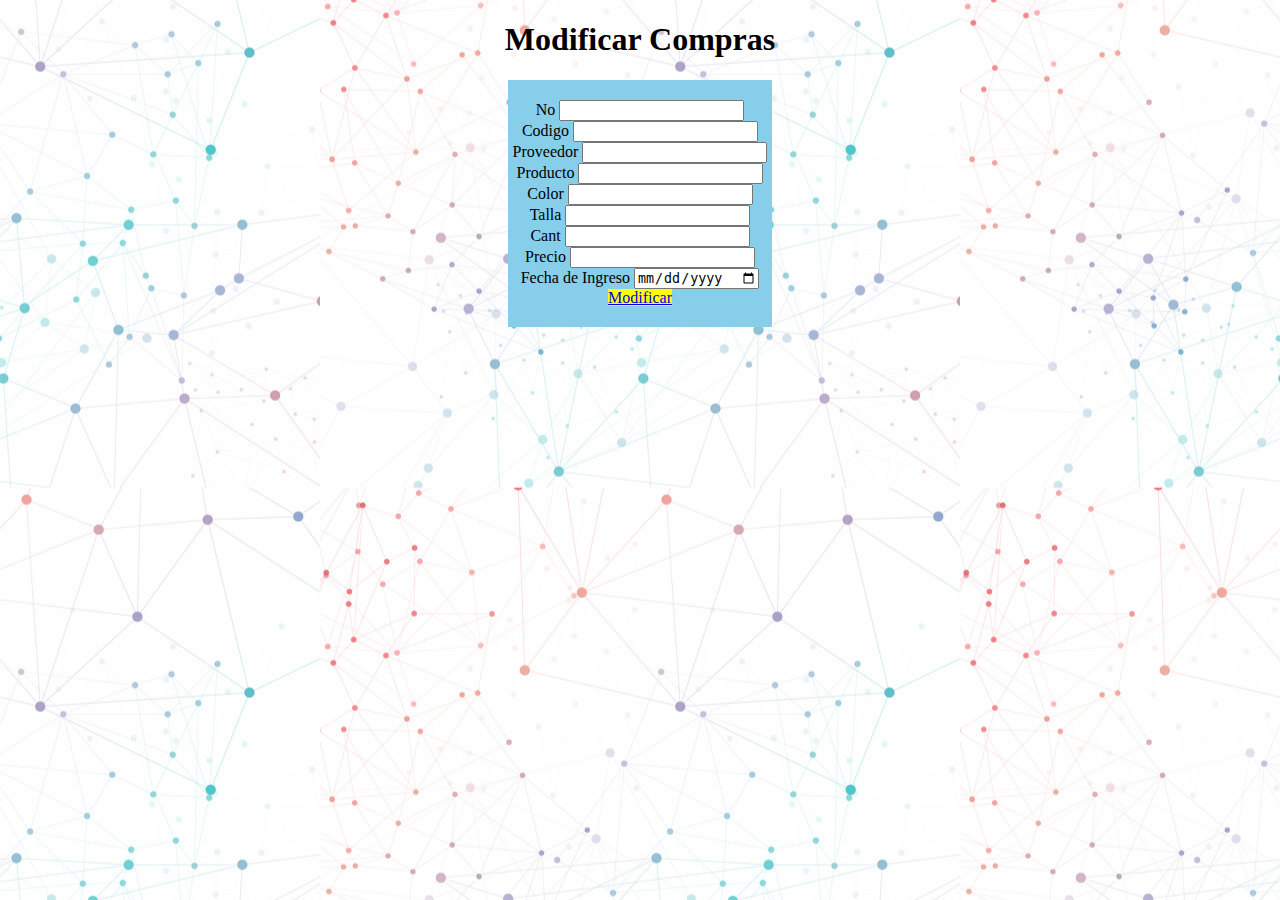
<file: Segundo Parcial/pages/modificarcompras.html>
<!DOCTYPE html>
<html lang="en">
<head>
    <meta charset="UTF-8">
    <meta http-equiv="X-UA-Compatible" content="IE=edge">
    <meta name="viewport" content="width=device-width, initial-scale=1.0">
    <title>Modificar Compras</title>
    <link rel="stylesheet" href="css/pro.css">
    
    <link href="https://fonts.googleapis.com/css2?family=MonteCarlo&display=swap" rel="stylesheet">
    <link href="https://fonts.googleapis.com/css2?family=Bowlby+One+SC&display=swap" rel="stylesheet">
    </head>

    <body>

       
        <main>
            <h1 >Modificar Compras</h1>
            
                <div class="Formulario">
                    <form class="modi">
                        <div>
                          <label for="txtNo">No</label>
                          <input type="number" id="txtNo">
                         </div>
                     <div>
                     <label for="txtCodigo">Codigo</label>
                     <input type="number" id="txtCodigo">

                     </div>

                     <div>
                      <label for="txtProveedor">Proveedor</label>
                     <input type="text" id="txtProveedor">
                     </div>
                    
                     <div>
                     <label for="textProducto">Producto </label>
                     <input type="text" id="txtProducto">
                     </div>
                 
                     <div>
                     <label for="txtColor">Color</label>
                     <input type="text" id="txtColor">

                     </div>
                   
                     <div>
                     <label for="txtTalla">Talla</label>
                     <input type="number"id="txtTalla">
                     </div>
                   
                      <div>
                      <label for="txtCant">Cant</label>
                      <input type="number"id="txtCant"> 
                      </div>   
                   
                     <div>
                     <label for="txtPrecio">Precio</label>
                     <input type="number" id="txtPrecio">
                     <div>

                
                      <div>
                      <label for="txtFechaIngreso">Fecha de Ingreso</label>
                      <input type="date" id="txtFechaIngreso">
                      <div class="cf"></div>
                      <div>
                        <a href="#" class="boton" id="btnModificar">Modificar</a>
                      </div>
                     
                
                    </form>
                 </div>
                 
            
        </main>
        <script src="js/modificarcompras.js"></script>
      
    
    </body>
</html>
</file>
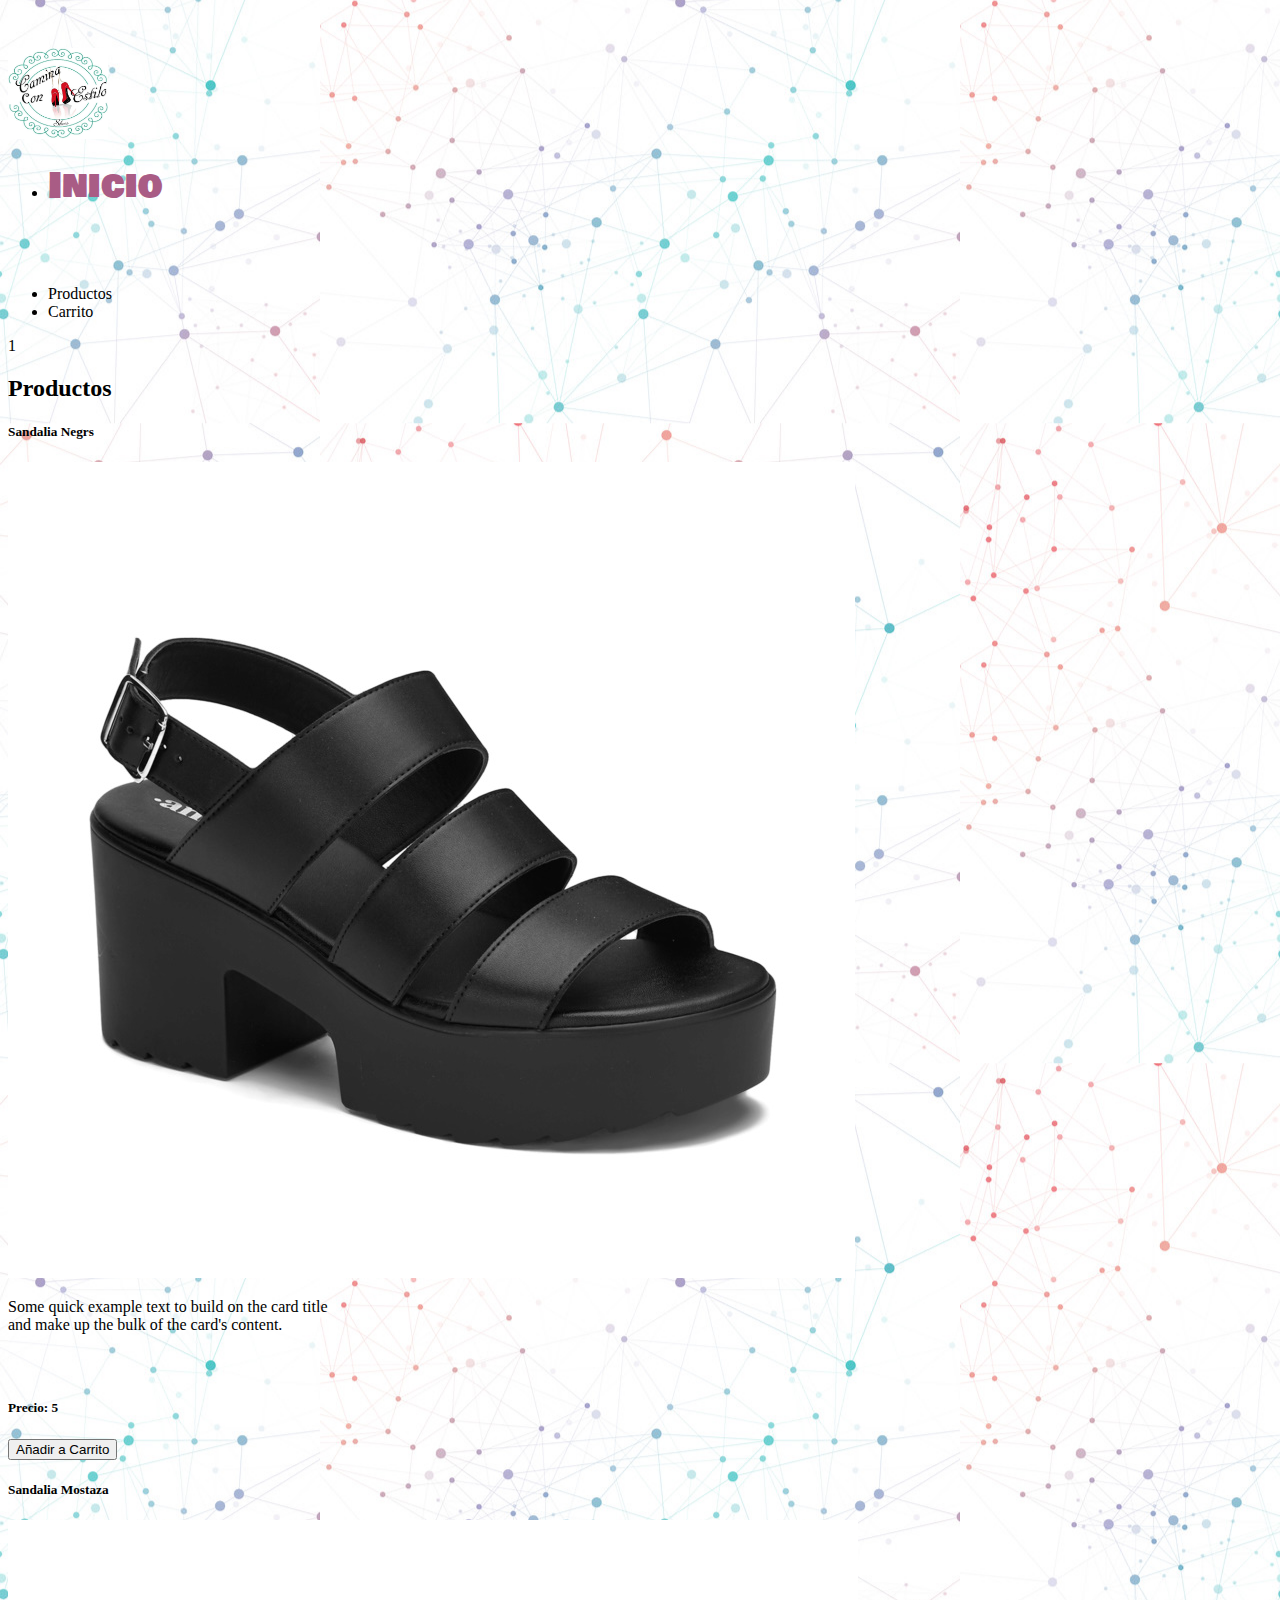
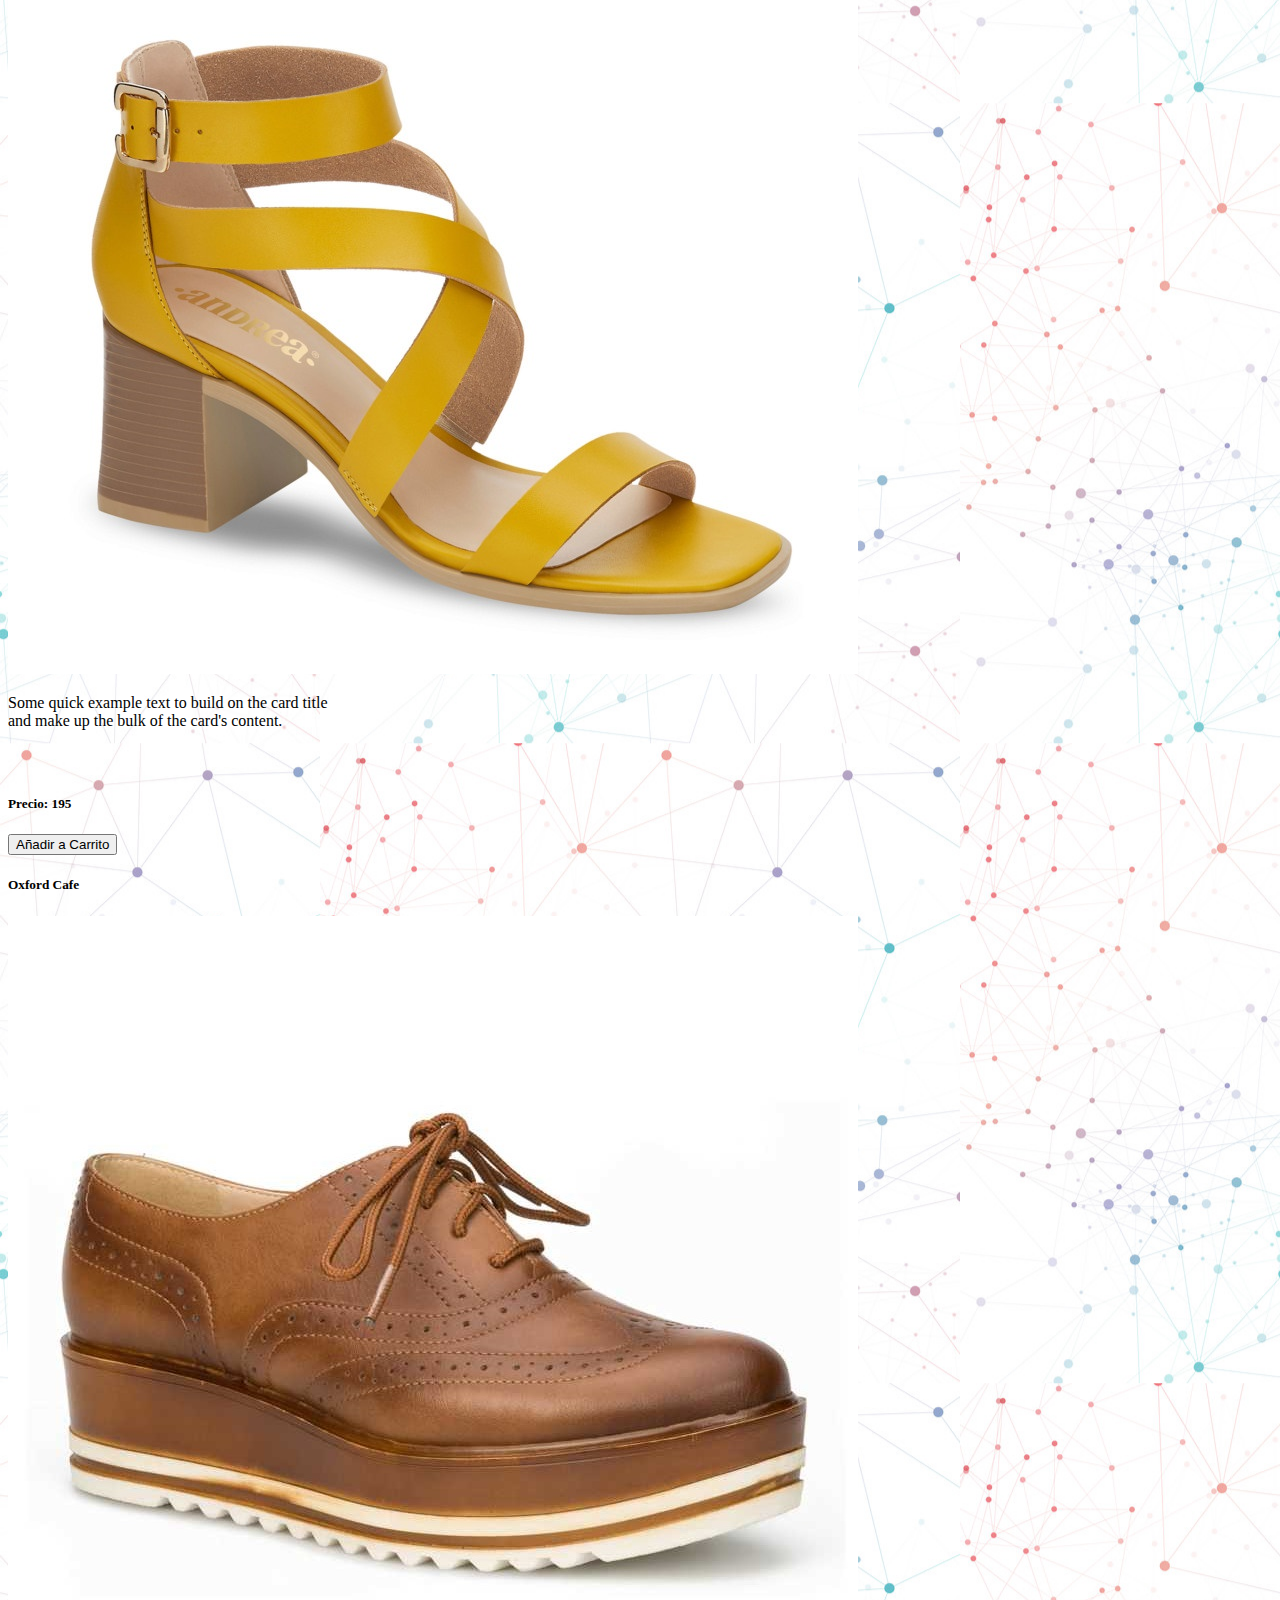
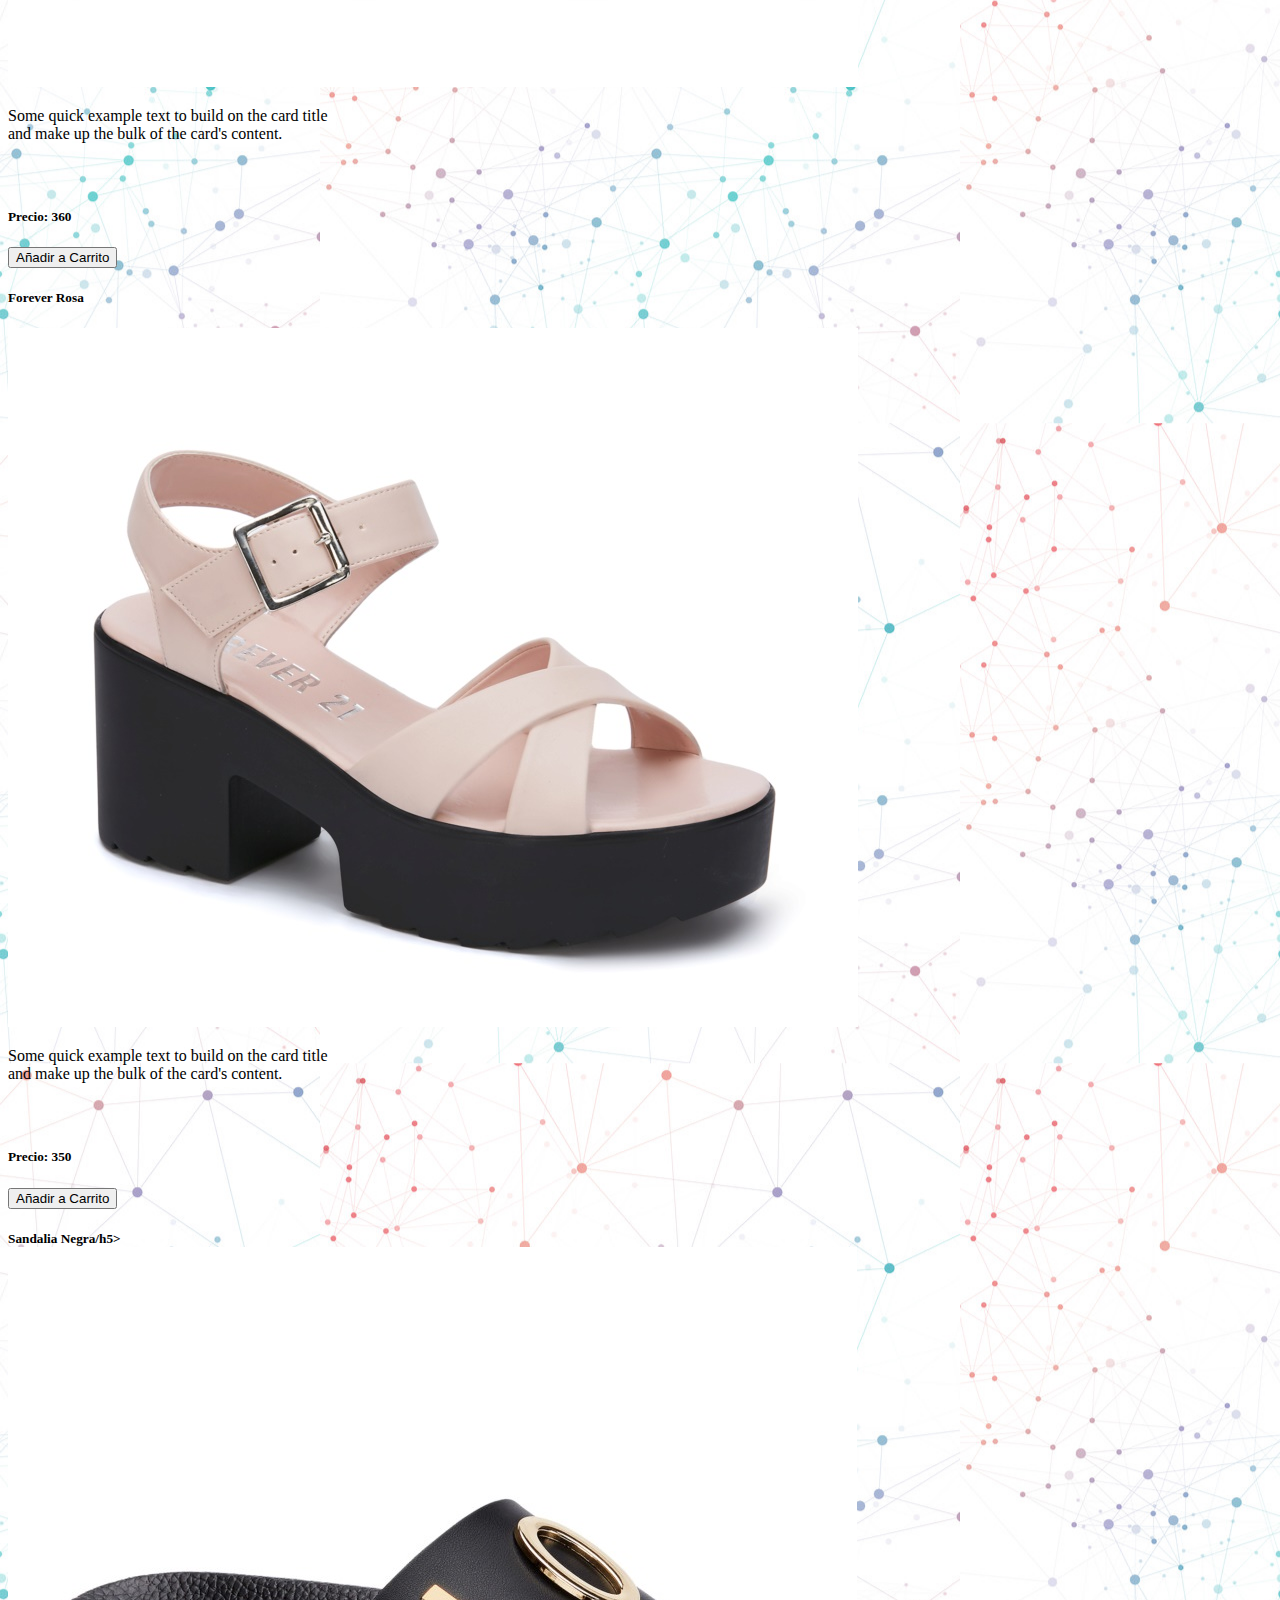
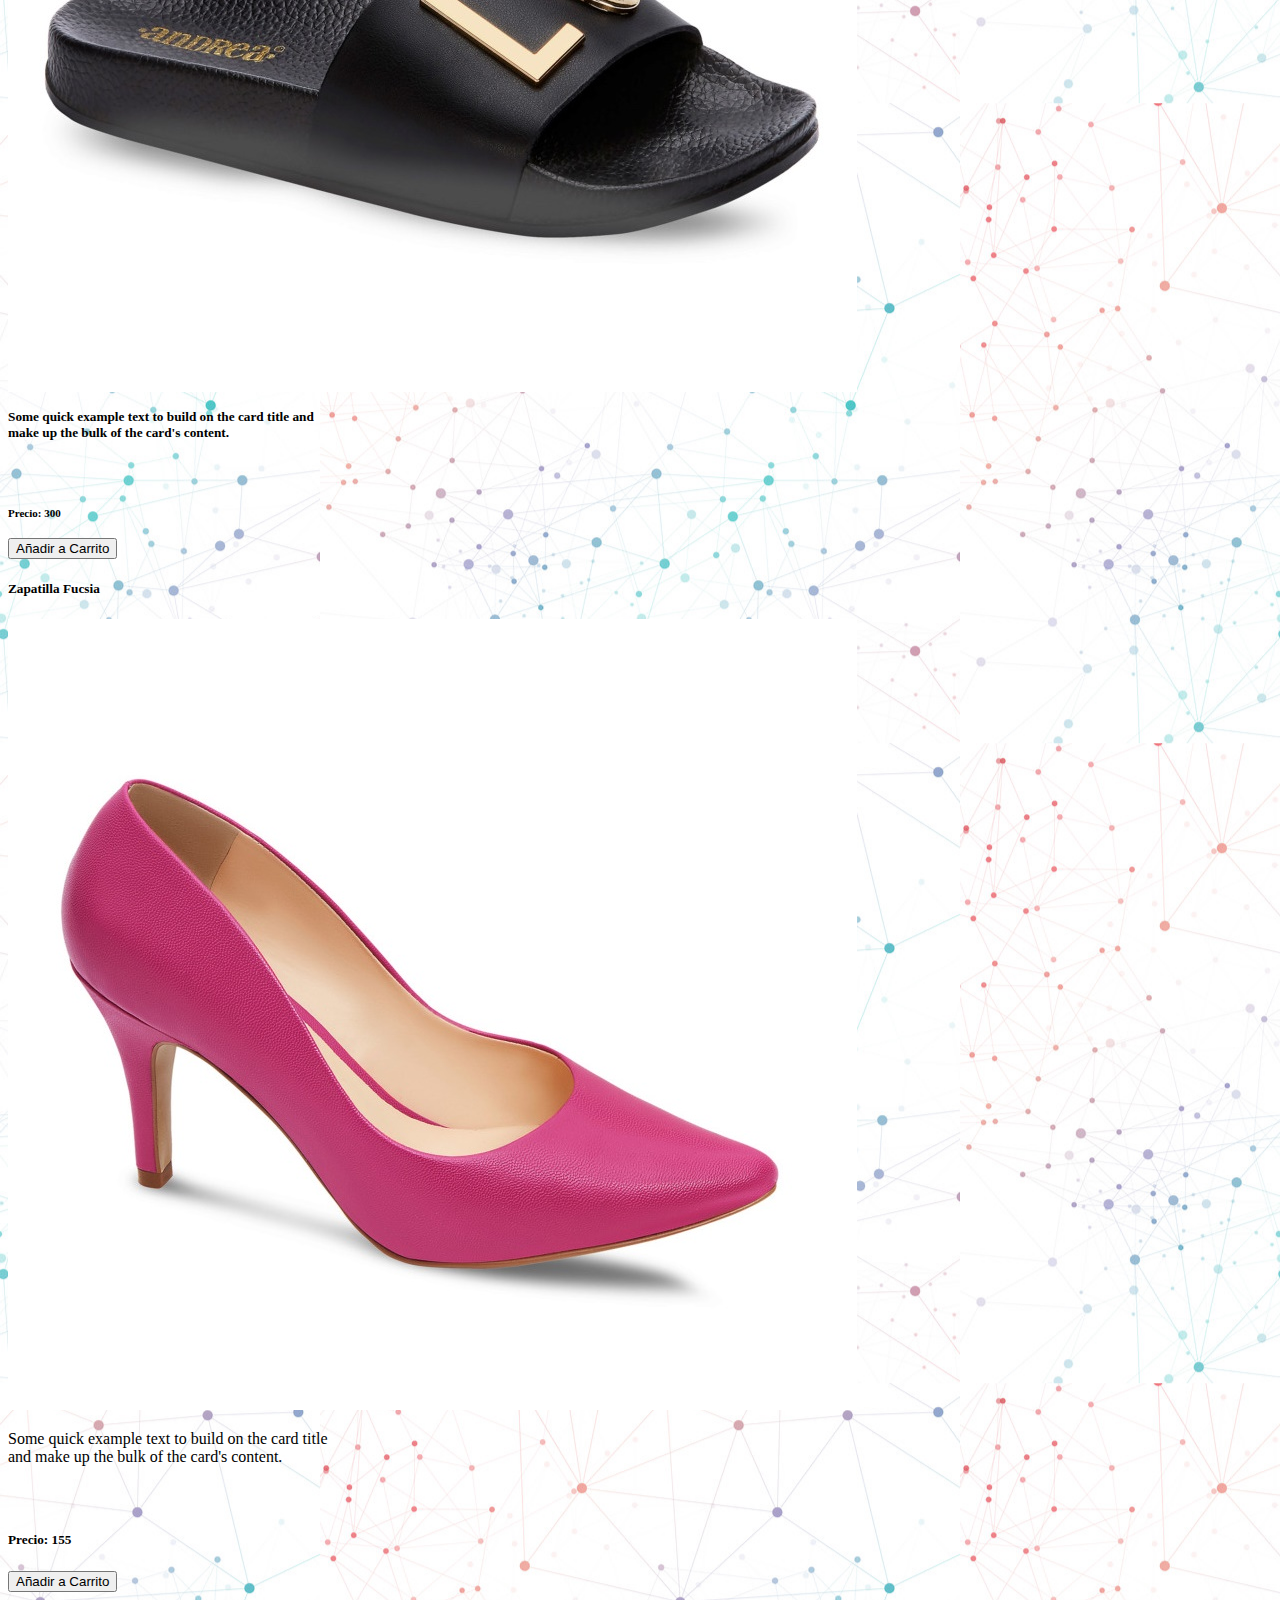
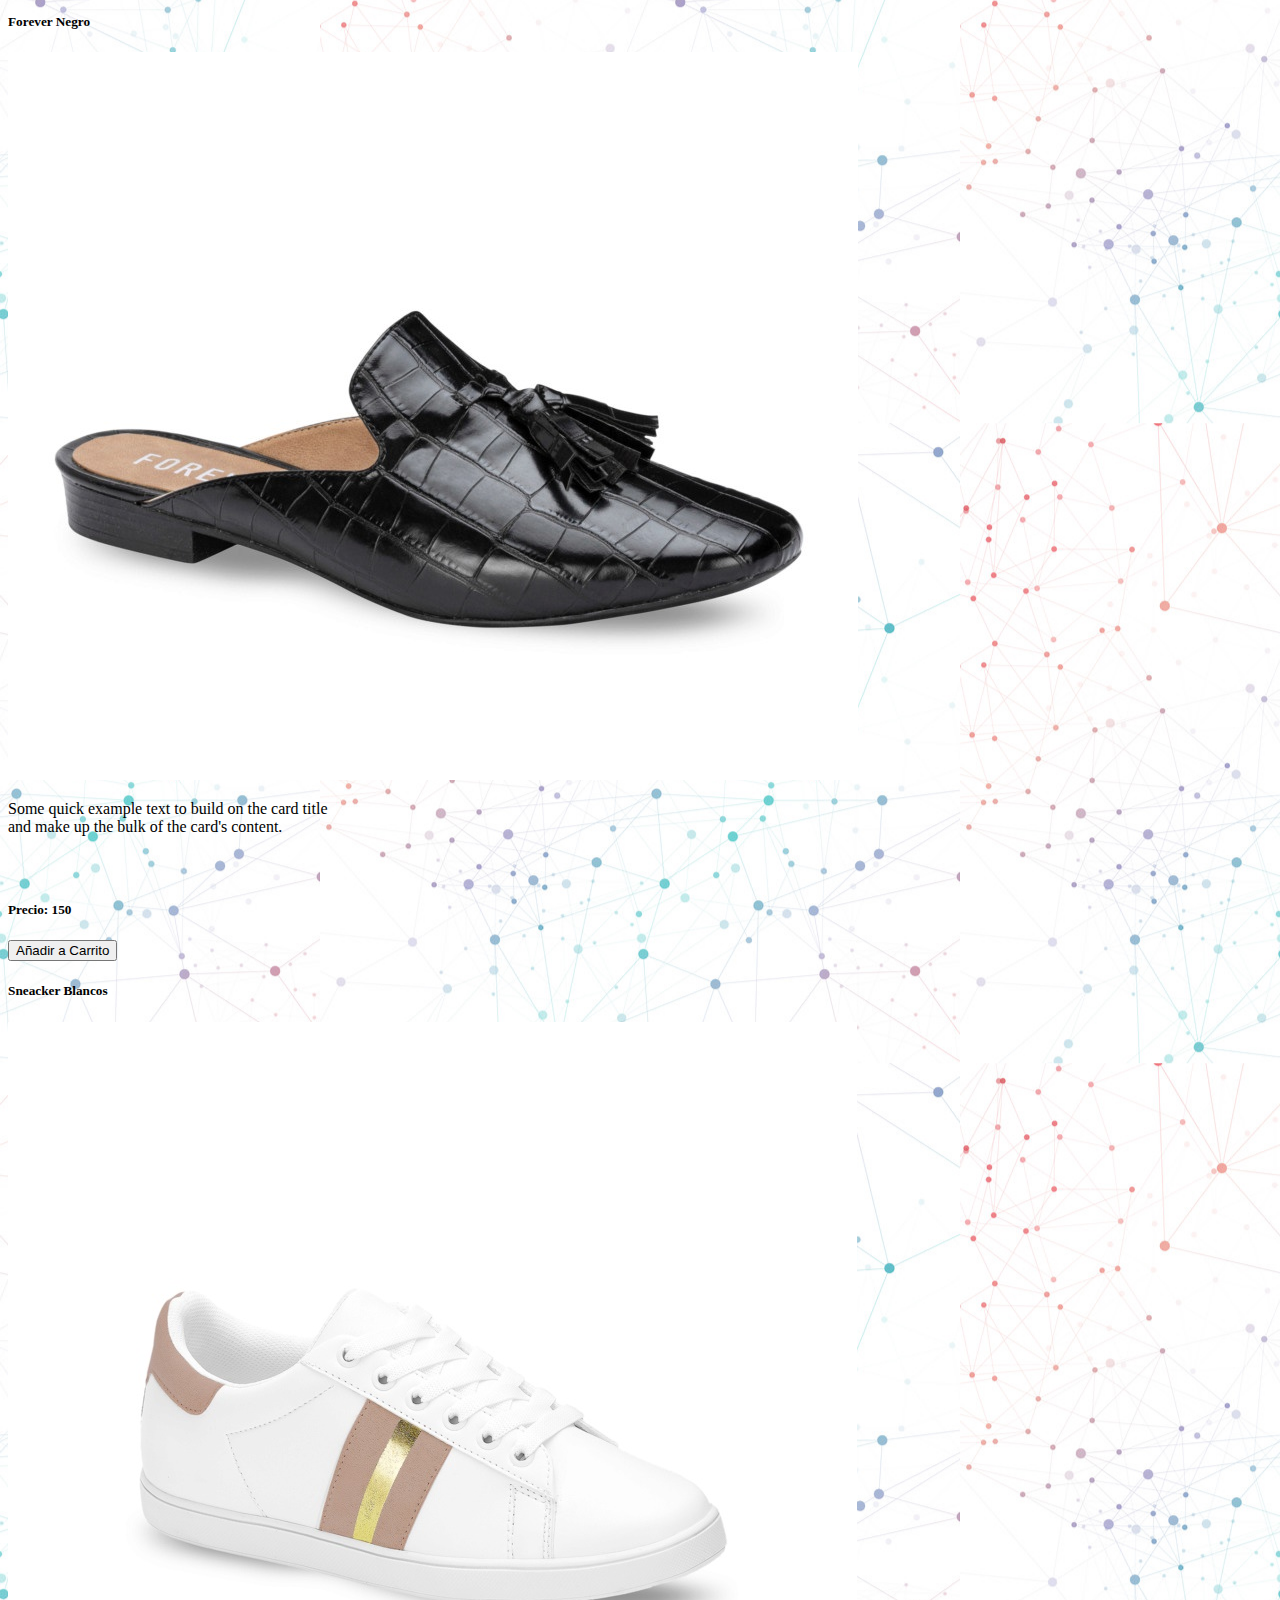
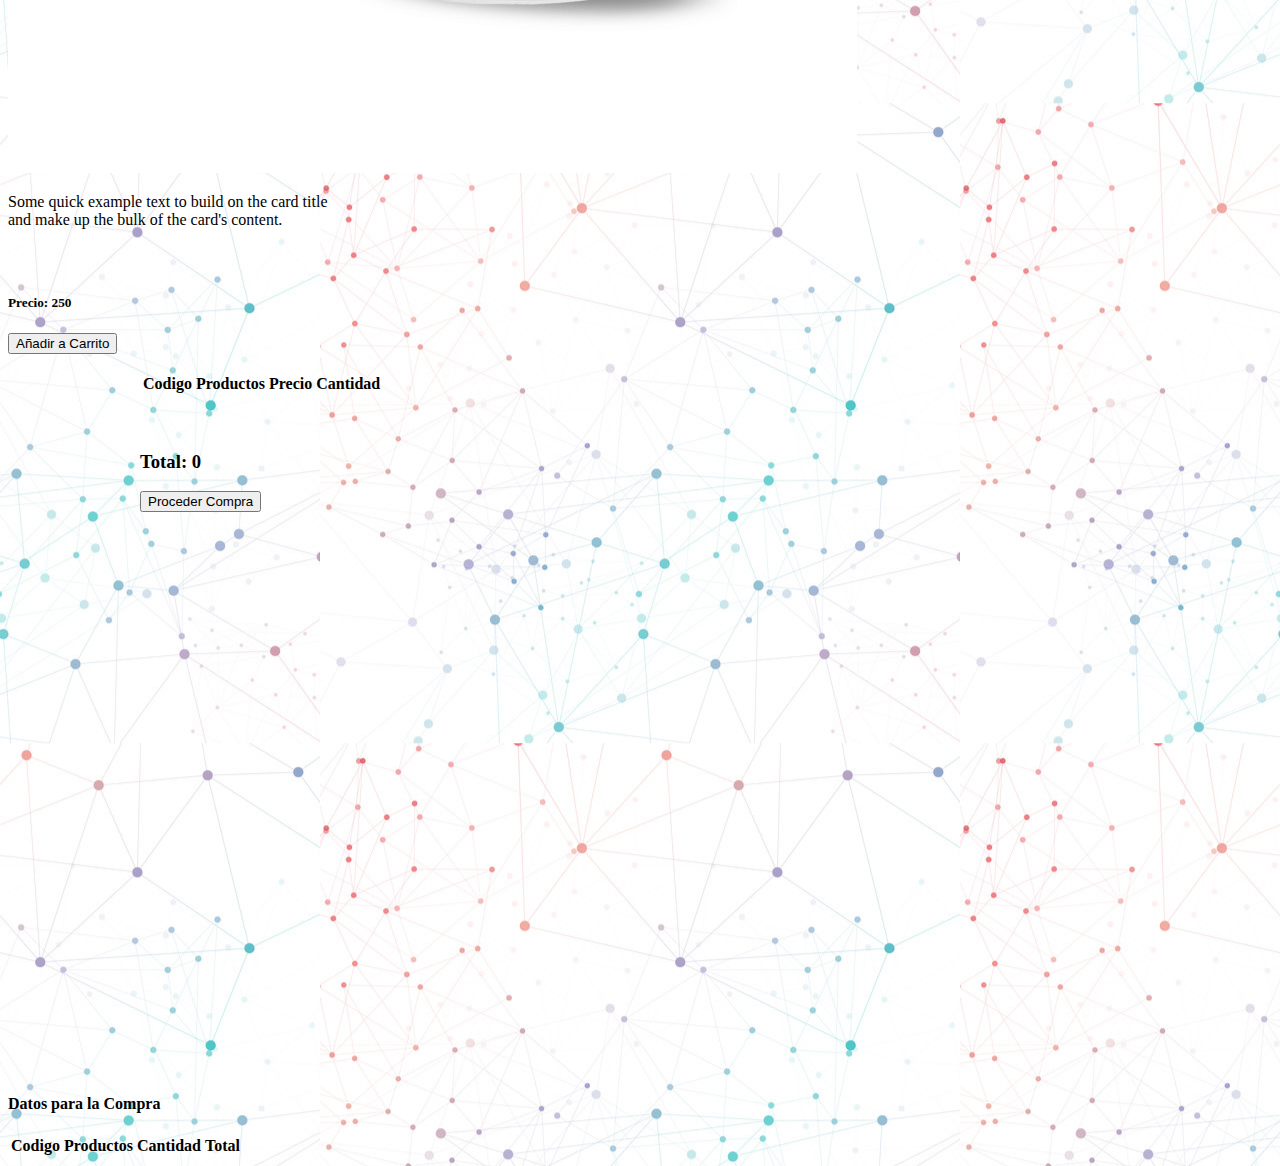
<file: Segundo Parcial/pages/productos.html>
<!DOCTYPE html>
<html lang="en">
  <head>
    <meta charset="UTF-8" />
    <meta http-equiv="X-UA-Compatible" content="IE=edge" />
    <meta name="viewport" content="width=device-width, initial-scale=1.0" />
    <meta name="theme-color" content="#bla"  />
    <title>Productos/Carrito</title>
    <link href="https://fonts.googleapis.com/css2?family=Bowlby+One+SC&display=swap" rel="stylesheet">
    

    <!-- CSS only -->
    <link
      href="https://cdn.jsdelivr.net/npm/bootstrap@5.0.0-beta2/dist/css/bootstrap.min.css"
      rel="stylesheet"
      integrity="sha384-BmbxuPwQa2lc/FVzBcNJ7UAyJxM6wuqIj61tLrc4wSX0szH/Ev+nYRRuWlolflfl"
      crossorigin="anonymous"
    />

    <link rel="stylesheet" href="css/pro.css" />
  </head>

  <nav>
    <div class="container" >
      <div class= "navbar">
        <img src="../pages/image/caminacone.jpg" class="logo" alt="">
         
        <ul>
          <li><a href="../index.html">Inicio</a></li>
                                     
      </ul>
  
      </div>
           
      
  </div>
  </nav>
 

  <body>
    <header class="bg-White-50 text-info">
      <ul
        class="nav nav-pills mb-3 py-3 container"
        id="pills-tab"
        role="tablist"
      >
          </li>
        <li class="nav-item" role="presentation">
          <a
            class="nav-link active"
            id="pills-profile-tab"
            data-bs-toggle="pill"
            data-bs-target="#pills-profile"
            type="button"
            role="tab"
            aria-controls="pills-profile"
            aria-selected="false"
            >Productos</a
          >
        </li>
        <li class="nav-item" role="presentation">
          <a
            class="nav-link"
            id="pills-contact-tab"
            data-bs-toggle="pill"
            data-bs-target="#pills-contact"
            type="button"
            role="tab"
            aria-controls="pills-contact"
            aria-selected="false"
            >Carrito</a
          >
        </li>
      </ul>
    </header>

    <div class="alert container position-sticky top-0 alert-primary hide" role="alert">
    Producto Añadido al carrito!
    </div>
    <div class="alert container position-sticky top-0 alert-danger remove" role="alert">
      Producto removido!
    </div>

    <div class="tab-content" id="pills-tabContent">
      <div
        class="tab-pane fade "
        id="pills-home"
        role="tabpanel"
        aria-labelledby="pills-home-tab"
      >
        1
      </div>
      <div
        class="tab-pane fade show active container"
        id="pills-profile"
        role="tabpanel"
        aria-labelledby="pills-profile-tab"
    >

   
      
        <h2 class="h4 m-4 text-warning">Productos</h2>

        <div class="row row-cols-sm-1 row-cols-md-2 row-cols-lg-3 row-cols-xl-4">

          <div class="col d-flex justify-content-center mb-4">
            <div class="card shadow mb-1 bg-white rounded" style="width: 20rem;">
              <h5 class="card-title pt-2 text-center">Sandalia Negrs</h5>
              <img src="image/producto/uno.jpg" class="card-img-top" alt="...">
              <div class="card-body">
                <p class="card-text text-black-50 description">Some quick example text to build on the card title and make up the bulk of the card's content.</p>
                <h5 class="text-dark">Precio: <span class="precio">5</span></h5>
                <div class="d-grid gap-2">
                <button  class="btn btn-info button">Añadir a Carrito</button>
              </div>
              </div>
            </div>
          </div>
          <div class="col d-flex justify-content-center mb-4">
            <div class="card shadow mb-1 bg-white rounded" style="width: 20rem;">
              <h5 class="card-title pt-2 text-center">Sandalia Mostaza</h5>
              <img src="image/producto/dos.jpg" class="card-img-top" alt="...">
              <div class="card-body">
                <p class="card-text text-black-50 description">Some quick example text to build on the card title and make up the bulk of the card's content.</p>
                <h5 class="text-dark">Precio: <span class="precio">195</span></h5>
                <div class="d-grid gap-2">
                <button  class="btn btn-info button">Añadir a Carrito</button>
              </div>
              </div>
            </div>
          </div>
          <div class="col d-flex justify-content-center mb-4">
            <div class="card shadow mb-1 bg-white rounded" style="width: 20rem;">
              <h5 class="card-title pt-2 text-center">Oxford Cafe</h5>
              <img src="image/producto/tres.jpg" class="card-img-top" alt="...">
              <div class="card-body">
                <p class="card-text text-black-50 description">Some quick example text to build on the card title and make up the bulk of the card's content.</p>
                <h5 class="text-dark">Precio: <span class="precio">360</span></h5>
                <div class="d-grid gap-2">
                <button  class="btn btn-info button">Añadir a Carrito</button>
              </div>
              </div>
            </div>
          </div>
          <div class="col d-flex justify-content-center mb-4">
            <div class="card shadow mb-1 bg-white rounded" style="width: 20rem;">
              <h5 class="card-title pt-2 text-center">  Forever Rosa</h5>
              <img src="image/producto/cuatro.jpg" class="card-img-top" alt="...">
              <div class="card-body">
                <p class="card-text text-black-50 description">Some quick example text to build on the card title and make up the bulk of the card's content.</p>
                <h5 class="text-dark">Precio: <span class="precio">350</span></h5>
                <div class="d-grid gap-2">
                <button  class="btn btn-info button">Añadir a Carrito</button>
              </div>
              </div>
            </div>
          </div>
          <div class="col d-flex justify-content-center mb-4">
            <div class="card shadow mb-1 bg-white rounded" style="width: 20rem;">
              <h5 class="card-title pt-2 text-center">Sandalia Negra/h5>
              <img src="image/producto/cinco.jpg" class="card-img-top" alt="...">
              <div class="card-body">
                <p class="card-text text-black-50 description">Some quick example text to build on the card title and make up the bulk of the card's content.</p>
                <h5 class="text-dark">Precio: <span class="precio">300</span></h5>
                <div class="d-grid gap-2">
                <button  class="btn btn-info button">Añadir a Carrito</button>
              </div>
              </div>
            </div>
          </div>
          <div class="col d-flex justify-content-center mb-4">
            <div class="card shadow mb-1 bg-White rounded" style="width: 20rem;">
              <h5 class="card-title pt-2 text-center">Zapatilla Fucsia</h5>
              <img src="image/producto/seis.jpg" class="card-img-top" alt="...">
              <div class="card-body">
                <p class="card-text text-black-50 description">Some quick example text to build on the card title and make up the bulk of the card's content.</p>
                <h5 class="text-dark">Precio: <span class="precio">155</span></h5>
                <div class="d-grid gap-2">
                <button  class="btn btn-info button">Añadir a Carrito</button>
              </div>
              </div>
            </div>
          </div>
          <div class="col d-flex justify-content-center mb-4">
            <div class="card shadow mb-1 bg-white rounded" style="width: 20rem;">
              <h5 class="card-title pt-2 text-center">Forever Negro</h5>
              <img src="image/producto/siete.jpg" class="card-img-top" alt="...">
              <div class="card-body">
                <p class="card-text text-black-50 description">Some quick example text to build on the card title and make up the bulk of the card's content.</p>
                <h5 class="text-dark">Precio: <span class="precio">150</span></h5>
                <div class="d-grid gap-2">
                <button  class="btn btn-info button">Añadir a Carrito</button>
              </div>
              </div>
            </div>
          </div>
          <div class="col d-flex justify-content-center mb-4">
            <div class="card shadow mb-1 bg-White rounded" style="width: 20rem;">
              <h5 class="card-title pt-2 text-center">Sneacker Blancos</h5>
              <img src="image/producto/ocho.jpg" class="card-img-top" alt="...">
              <div class="card-body">
                <p class="card-text text-black-50 description">Some quick example text to build on the card title and make up the bulk of the card's content.</p>
                <h5 class="text-dark">Precio: <span class="precio">250</span></h5>
                <div class="d-grid gap-2">
                <button  class="btn btn-info button">Añadir a Carrito</button>
              </div>
              </div>
            </div>
          </div>


        </div>
      </div>
      <div
        class="tab-pane fade carrito"
        id="pills-contact"
        role="tabpanel"
        aria-labelledby="pills-contact-tab"
      >
      <br>
      <table class="table table-white table-hover">
        <thead>
          <tr class="text-success">
            <th scope="col">Codigo</th>
            <th scope="col">Productos</th>
            <th scope="col">Precio</th>
            <th scope="col">Cantidad</th>
          </tr>
        </thead>
        <tbody class="tbody">
          
        
          
        </tbody>
      </table>
      <br><br>
      <div class="row mx-4">
        <div class="col">
          <h3 class="itemCartTotal text-dark">Total: 0</h3>
        </div>
        <div class="col d-flex justify-content-end">
          <input type="button"
           value="Proceder Compra"
           class="btn btn-warning"
           onclick="addData()"
          >
          
        </div>
      </div>
      </div>
    </div>
  </table>
  <div>
    <h4 class="card-title pt-2 text-center">Datos para la Compra </h4>
    <table class="table table-warning table-hover">
    <thead>
      <tr>
              <th>Codigo</th>
              <th>Productos</th>
              <th>Cantidad</th>
              <th>Total</th>
      </tr>
    </thead>
  </table>
  </div>
  

        
    <script
      src="https://code.jquery.com/jquery-3.5.1.js"
      integrity="sha256-QWo7LDvxbWT2tbbQ97B53yJnYU3WhH/C8ycbRAkjPDc="
      crossorigin="anonymous"
    ></script>
    <!-- JavaScript Bundle with Popper -->
    <script
      src="https://cdn.jsdelivr.net/npm/bootstrap@5.0.0-beta2/dist/js/bootstrap.bundle.min.js"
      integrity="sha384-b5kHyXgcpbZJO/tY9Ul7kGkf1S0CWuKcCD38l8YkeH8z8QjE0GmW1gYU5S9FOnJ0"
      crossorigin="anonymous"
    ></script>
    <script src="js/carrito.js"></script>
    
  </body>
</html>
</file>
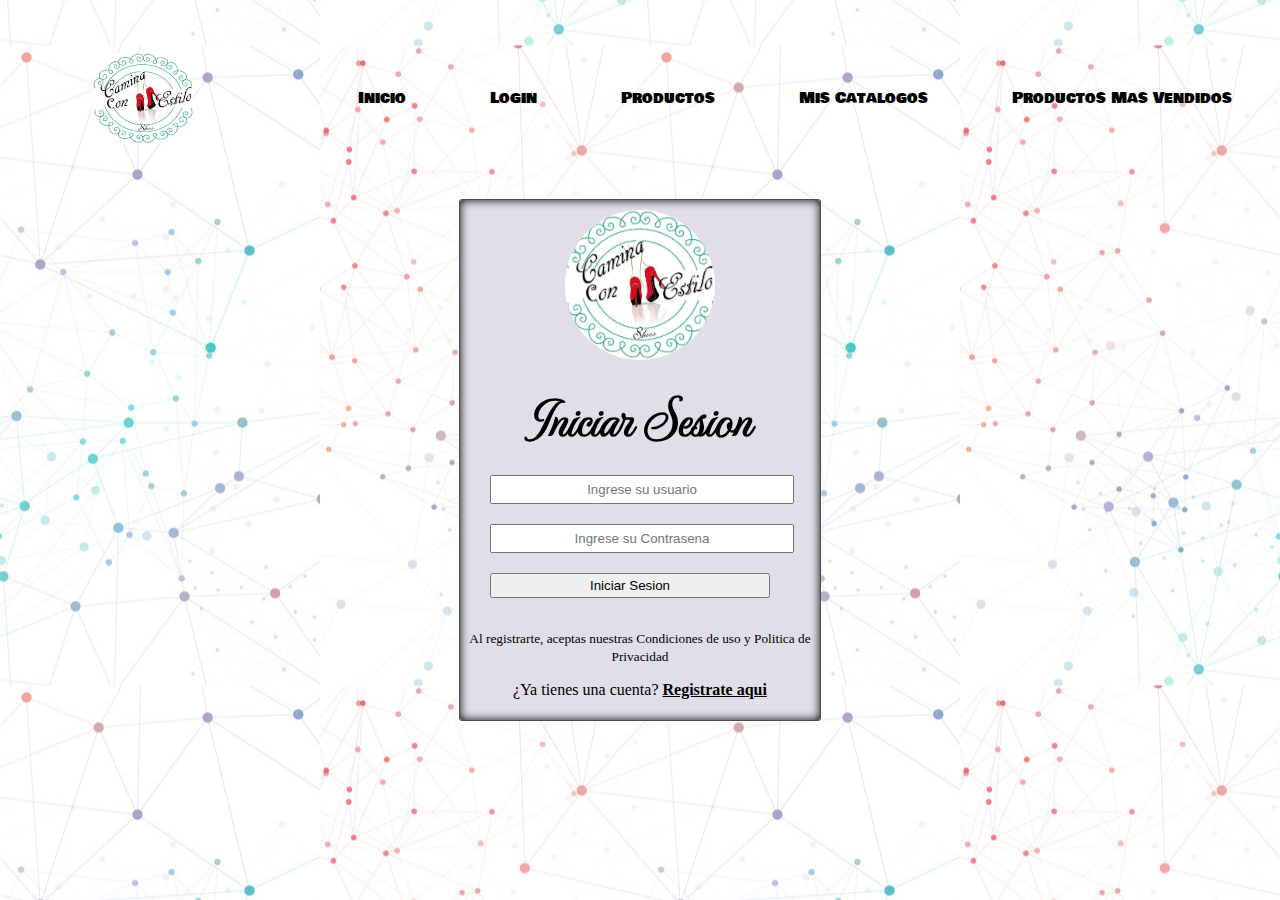
<file: Segundo Parcial/pages/registro.html>
<!DOCTYPE html>
<html lang="en">
<head>
    <meta charset="UTF-8">
    <meta http-equiv="X-UA-Compatible" content="IE=edge">
    <meta name="viewport" content="width=device-width, initial-scale=1.0">
    <title>Registro</title>
    <link rel="stylesheet" href="css/login.css">
    <link href="https://fonts.googleapis.com/css2?family=MonteCarlo&display=swap" rel="stylesheet">
    <link href="https://fonts.googleapis.com/css2?family=Bowlby+One+SC&display=swap" rel="stylesheet">
    </head>

    <body>

        <div class="container">
            <div class="navbar">
                <img src="../pages/image/caminacone.jpg" class="logo" alt="Main Logo">
                        

            
                <ul>
                    <li><a href="../index.html">Inicio</a></li>
                    <li><a href="registro.html">Login</a></li>
                    <li><a href="productos.html">Productos</a></li>    
                    <li><a href="catalogos.html">Mis Catalogos</a></li>     
                    <li><a href="masvendidos.html">Productos Mas Vendidos</a></li>                     
                </ul>
        </div>
            

        </div>

             
        
    
        <form>
            <div class="login-box">
            <img class="avatar" src="image/caminacone.jpg" alt="logo">
            <h1>Iniciar Sesion</h1>
            <input type="text"maxlength="20" placeholder="Ingrese su usuario"  name="usuario" id="usuario" maxlength="20"/>
            <input type="password" name="pass" maxlength="20" placeholder="Ingrese su Contrasena" id="pass" maxlength="20"/>
            <input type= "button" name="btnVerifica" id= "btnVerifica" onclick="validar()" value="Iniciar Sesion">
            <article class="mensaje">
                <p><small>Al registrarte, aceptas nuestras Condiciones de uso y Politica de Privacidad</small> </p>
                <p>¿Ya tienes una cuenta? <a class="link" href="log.html">Registrate aqui</a></p>
            </article>
            </div>
        </form>
        

        <script
        src="https://code.jquery.com/jquery-3.5.1.js"
        integrity="sha256-QWo7LDvxbWT2tbbQ97B53yJnYU3WhH/C8ycbRAkjPDc="
        crossorigin="anonymous"
      ></script>
      <!-- JavaScript Bundle with Popper -->
      <script
        src="https://cdn.jsdelivr.net/npm/bootstrap@5.0.0-beta2/dist/js/bootstrap.bundle.min.js"
        integrity="sha384-b5kHyXgcpbZJO/tY9Ul7kGkf1S0CWuKcCD38l8YkeH8z8QjE0GmW1gYU5S9FOnJ0"
        crossorigin="anonymous"
      ></script>
      <script src="js/login.js"></script>
    </body>
   

</html>
</file>
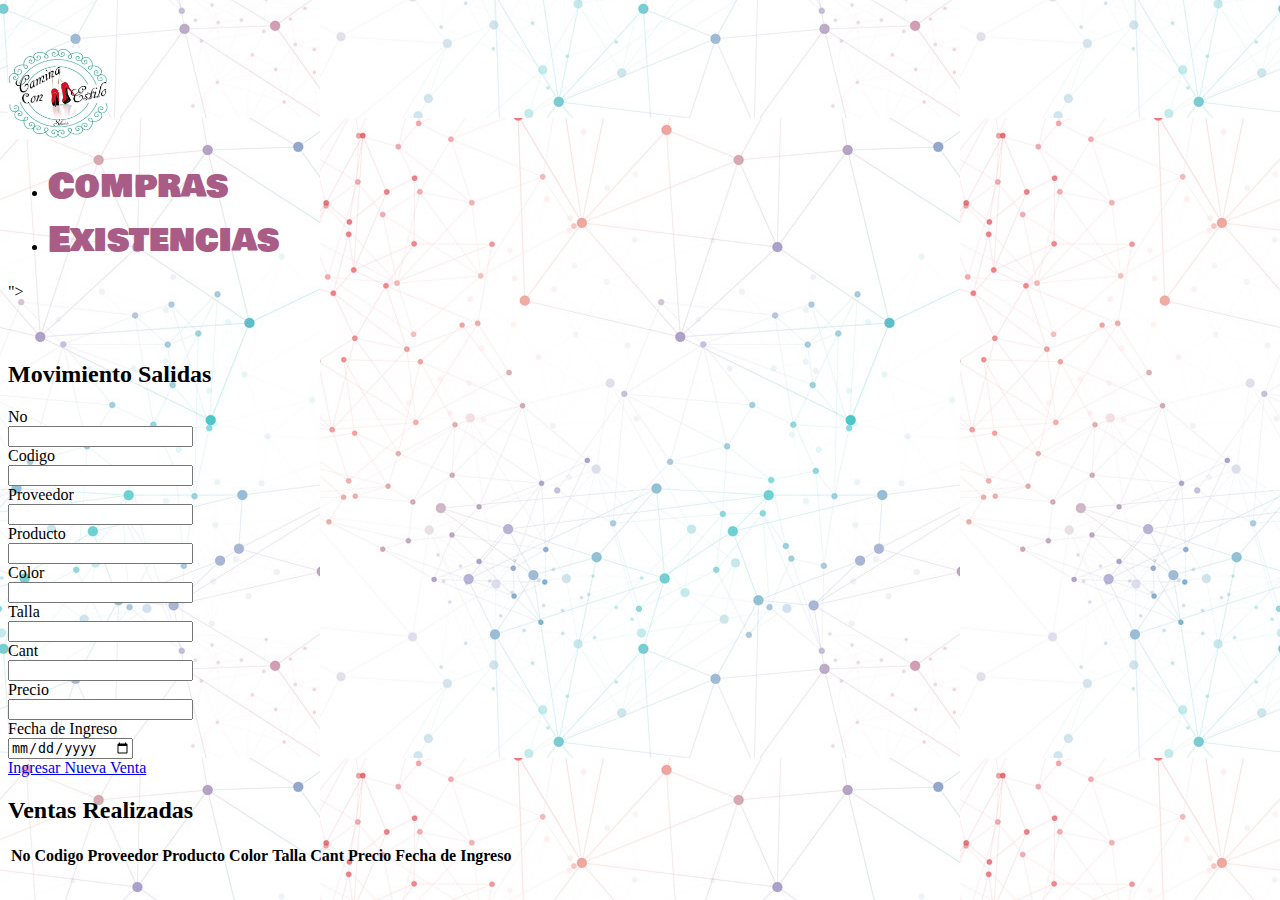
<file: Segundo Parcial/pages/ventas.html>
<!DOCTYPE html>
<html lang="en">
  <head>
    <meta charset="UTF-8" />
    <meta http-equiv="X-UA-Compatible" content="IE=edge" />
    <meta name="viewport" content="width=device-width, initial-scale=1.0" />
    <meta name="theme-color" content="#bla"  />
    <title>Ventas</title>
    <link href="https://fonts.googleapis.com/css2?family=Bowlby+One+SC&display=swap" rel="stylesheet">
    

    <!-- CSS only -->
    <link
      href="https://cdn.jsdelivr.net/npm/bootstrap@5.0.0-beta2/dist/css/bootstrap.min.css"
      rel="stylesheet"
      integrity="sha384-BmbxuPwQa2lc/FVzBcNJ7UAyJxM6wuqIj61tLrc4wSX0szH/Ev+nYRRuWlolflfl"
      crossorigin="anonymous"
    />

    <link rel="stylesheet" href="css/pro.css" />
  </head>

<header>
    <nav>
        <div class="container" >
          <div class= "navbar">
            <img src="../pages/image/caminacone.jpg" class="logo" alt="">
             
            <ul class="nav nav-pills mb-3 py-3 ">
            <li><a href="gestioninventario.html"> Compras</a></li>
            <li><a href="existencias.html">Existencias</a></li>    
        </ul>">              
         </ul>
      
          </div>
               
          
         </div>
    </nav>

   
</header>

<h2 class=" h1 m-4 text-warning">Movimiento Salidas</h2>
<form>
    <main>
        <div class="container"> 
            


                <div class="row mb-3">
                <label for="txtNo" class="col-sm-2 col-form-label">No</label>
                <div class="col-sm-10">
                <input type="number" class="form-control" id="txtNo" >
                </div>
                </div>

                <div class="row mb-3">
                    <label for="txtCodigo" class="col-sm-2 col-form-label">Codigo</label>
                    <div class="col-sm-10">
                    <input type="number" class="form-control" id="txtCodigo" >
                    </div>
                    </div>

                <div class="row mb-3">
                <label for="txtProveedor" class="col-sm-2 col-form-label">Proveedor</label>
                <div class="col-sm-10">
                <input type="text" class="form-control" id="txtProveedor" >
                </div>
                </div>

                <div class="row mb-3">
                <label for="txtProducto" class="col-sm-2 col-form-label">Producto</label>
                <div class="col-sm-10">
                <input type="text" class="form-control" id="txtProducto" >
                </div>
                </div>


                <div class="row mb-3">
                <label for="txtColor" class="col-sm-2 col-form-label">Color</label>
                <div class="col-sm-10">
                <input type="text" class="form-control" id="txtColor">
                </div>
                </div>

                <div class="row mb-3">
                <label for="txtTalla" class="col-sm-2 col-form-label">Talla</label>
                <div class="col-sm-10">
                <input type="number" class="form-control" id="txtTalla" >
                </div>
                </div>

                <div class="row mb-3">
                    <label for="txtCant" class="col-sm-2 col-form-label">Cant</label>
                    <div class="col-sm-10">
                    <input type="number" class="form-control" id="txtCant" >
                    </div>
                    </div>



                <div class="row mb-3">
                <label for="txtPrecio" class="col-sm-2 col-form-label">Precio</label>
                <div class="col-sm-10">
                <input type="number" class="form-control" id="txtPrecio" >
                </div>
                </div>

                

                <div class="row mb-3">
                <label for="txtFechaIngreso" class="col-sm-2 col-form-label">Fecha de Ingreso</label>
                <div class="col-sm-10">
                <input type="date" class="form-control" id="txtFechaIngreso">
                </div>
                </div> 

                               
                
                <div class="cf"></div>
                <div>
                    <a href="#" class="button" id= "btnRegistrarVenta">Ingresar Nueva Venta</a>
                </div>
              </form>

              <h2 class="h1 m-4 text-warning">Ventas Realizadas</h2>
              <table class="table table-warning table-hover" id="tblVentas">
                  <thead>
                      <tr>
                          <th>No </th>
                          <th>Codigo</th>
                          <th>Proveedor </th>
                          <th>Producto </th>
                          <th>Color</th>
                          <th>Talla</th>
                          <th>Cant</th>
                          <th>Precio </th>
                          <th>Fecha de Ingreso</th>
                          <th> </th>
                      </tr>
                  </thead>
                  <tbody>
  
                  </tbody>
              </table>
              </div>
              </div>
             </div>

             <script src="js/registroventas.js"></script>
             <script src="js/mostrarventas.js"></script>
              </body>


</div>
</html>
</file>
<file: pages/css/login.css>
.container {
     background-size:cover ;
       
        
}

.navbar{
    width: 100%;
    margin: auto;
    padding: 35px 0;
    display: flex;
    align-items: center;
    justify-content: space-between;

}

.logo{
    width: 100px;
    cursor: pointer;
}

.navbar ul li {
    list-style: none;
    display: inline-block;
    margin: 0 40px;
}

  
.navbar ul li a {
     color: #000;
     text-decoration:none;
     font-size: 15px;
     font-family: 'Bowlby One SC', cursive;
     font-weight:lighter;
 }



body{
    background-image: url('../image/fondo.jpg');
    background-position: center;
}

.login-box .avatar{
    width: 150px;
    height: 150px;
    border-radius: 100%;
    }

img{
    display: block;
    margin: auto;
    padding: 10px 20px;
}
form{
    background: #E1DEE9;
    width: 360px;
    border: 1px solid #4e4d4d;
    border-radius: 3px;
    -moz-border-radius: 3px;
    -webkit-border-radius: 3px;
    box-shadow: inset 0 0 10px #000;
    margin: 10px auto;

}
form h1 {
    text-align: center;
    color:#000;
    font-size:40pt;
    margin: 2px 2px;
    font-family: 'MonteCarlo', cursive; 
}

form input{
    width: 280px;
    height: 25px;
    padding: 0px 10px;
    margin: 10px 30px;
    color: #000;
    text-align: center;
}

form button {
    width: 135px;
    margin: 3px 110px 3px 110px;
    height: 50px;
    background-color: azure;
    border:1px solid #232323;
    box-shadow: 0px 2px 0px #000;
    -moz-box-shadow: 0px 2px 0px #000;
    -webkit-box-shadow: 0px 2px 0px #000;
    border-radius: 3px;
    -moz-border-radius: 3px;
    -webkit-border-radius: 3px;
    }

    form button:hover{
        background: cadetblue;
        }

    form button:active{
        background: rgb(115, 233, 221);
    }

    .mensaje {
        text-align: center;
        padding: 5px 5px;
    }

    .link {
        color: #000;
        font-weight: 600;
    }

    .link:hover{
        color: cadetblue;

        @media(min-width: 768px;)
        {
            .login-box{
                margin: auto;
                width: 500px;
                margin-top:150px;
                            }
        }

    }
</file>
<file: pages/css/pro.css>
.navbar{
  width: 20%;
  margin: center;
  padding: 40px 0;
  display:inline-flexbox;
  align-items: center;
  justify-content: space-between;

}

.logo{
  width: 100px;
  cursor: pointer;
}

.navbar ul li a {
   color: #A95C85;
   text-decoration:none;
   font-size: 35px;
   font-family: 'Bowlby One SC', cursive;
   font-weight:lighter;
}


body{
    background-image: url('../image/fondo.jpg');
    background-position: center;
}
   .alert{
    z-index: 100;
  }
  .description{
    height: 25px;
    overflow: hidden;
    transition: height .3s ease-in .3s;
  }
  .description {
    height: 80px;
  }
  
    .hide, .remove{
    display: none;
  }

  .container {
    background-size:cover ;
   
     
}

.carrito{
   min-height: 80vh;
   max-width: 1000px;
   margin: 0 auto;
   width: 100%;
}

.table__productos{
   display: flex;
   
}

.table__productos> img {
   width: 9rem;
   object-fit: contain;
   border-radius: 6px;
   margin-right: 20px;
}

.table__cantidad > input{
   width: 40px;
   border: none;
   outline: 0;
   font-size: 16px;
   font-weight: 700;
   margin-right: 30px;
   margin-bottom: 20px;
}
</file>
<file: Segundo Parcial/pages/css/gesinv.css>
.navbar{
    width: 20%;
    margin: center;
    padding: 40px 0;
    display:inline-flexbox;
    align-items: center;
    justify-content: space-between;
  
  }
  
  .logo{
    width: 100px;
    cursor: pointer;
  }
  
  .navbar ul li a {
     color: #A95C85;
     text-decoration:none;
     font-size: 35px;
     font-family: 'Bowlby One SC', cursive;
     font-weight:lighter;
  }
  
  
  body{
      background-image: url('../image/fondo.jpg');
      background-position: center;
  }
     .alert{
      z-index: 100;
    }
    .description{
      height: 25px;
      overflow: hidden;
      transition: height .3s ease-in .3s;
    }
    .description {
      height: 80px;
    }
    
      .hide, .remove{
      display: none;
    }
  
    .container {
      background-size:cover ;
     
       
  }
  
  .carrito{
     min-height: 80vh;
     max-width: 1000px;
     margin: 0 auto;
     width: 100%;
  }
  
  .table__productos{
     display: flex;
     
  }
  
  
  
  .table__cantidad > input{
     width: 40px;
     border: none;
     outline: 0;
     font-size: 16px;
     font-weight: 700;
     margin-right: 30px;
     margin-bottom: 20px;
  }

  .button {
   text-decoration: none;
   text-decoration-color: black;
    background-color: azure;
    border:1px solid #232323;
    box-shadow: 2px 4px 2px #000;
    -moz-box-shadow: 2px 4px 2px #000;
    -webkit-box-shadow: 2px 4px 2px #000;
    border-radius: 5px;
    -moz-border-radius: 5px;
    -webkit-border-radius: 5px;
    }

    .h1 {
        text-align: center;
        color:#aba2ce;
        text-decoration: black;
         
        font-size:40pt;
        margin: 10px 0px;
        font-family: 'Bowlby One SC', cursive;
    }
</file>
<file: Segundo Parcial/pages/css/login.css>
.container {
     background-size:cover ;
       
        
}

.navbar{
    width: 100%;
    margin: auto;
    padding: 35px 0;
    display: flex;
    align-items: center;
    justify-content: space-between;

}

.logo{
    width: 100px;
    cursor: pointer;
}

.navbar ul li {
    list-style: none;
    display: inline-block;
    margin: 0 40px;
}

  
.navbar ul li a {
     color: #000;
     text-decoration:none;
     font-size: 15px;
     font-family: 'Bowlby One SC', cursive;
     font-weight:lighter;
 }



body{
    background-image: url('../image/fondo.jpg');
    background-position: center;
}

.login-box .avatar{
    width: 150px;
    height: 150px;
    border-radius: 100%;
    }

img{
    display: block;
    margin: auto;
    padding: 10px 20px;
}
form{
    background: #E1DEE9;
    width: 360px;
    border: 1px solid #4e4d4d;
    border-radius: 3px;
    -moz-border-radius: 3px;
    -webkit-border-radius: 3px;
    box-shadow: inset 0 0 10px #000;
    margin: 10px auto;

}
form h1 {
    text-align: center;
    color:#000;
    font-size:40pt;
    margin: 2px 2px;
    font-family: 'MonteCarlo', cursive; 
}

form input{
    width: 280px;
    height: 25px;
    padding: 0px 10px;
    margin: 10px 30px;
    color: #000;
    text-align: center;
}

form button {
    width: 135px;
    margin: 3px 110px 3px 110px;
    height: 50px;
    background-color: azure;
    border:1px solid #232323;
    box-shadow: 0px 2px 0px #000;
    -moz-box-shadow: 0px 2px 0px #000;
    -webkit-box-shadow: 0px 2px 0px #000;
    border-radius: 3px;
    -moz-border-radius: 3px;
    -webkit-border-radius: 3px;
    }

    form button:hover{
        background: cadetblue;
        }

    form button:active{
        background: rgb(115, 233, 221);
    }


    .mensaje {
        text-align: center;
        padding: 5px 5px;
    }

    .link {
        color: #000;
        font-weight: 600;
    }

    .link:hover{
        color: cadetblue;

        @media(min-width: 768px;)
        {
            .login-box{
                margin: auto;
                width: 500px;
                margin-top:150px;
                            }
        }

    }
</file>
<file: Segundo Parcial/pages/css/pro.css>
.navbar{
  width: 20%;
  margin: center;
  padding: 40px 0;
  display:inline-flexbox;
  align-items: center;
  justify-content: space-between;

}

.logo{
  width: 100px;
  cursor: pointer;
}

.navbar ul li a {
   color: #A95C85;
   text-decoration:none;
   font-size: 35px;
   font-family: 'Bowlby One SC', cursive;
   font-weight:lighter;
}


body{
    background-image: url('../image/fondo.jpg');
    background-position: center;
}
   .alert{
    z-index: 100;
  }
  .description{
    height: 25px;
    overflow: hidden;
    transition: height .3s ease-in .3s;
  }
  .description {
    height: 80px;
  }
  
    .hide, .remove{
    display: none;
  }

  .container {
    background-size:cover ;
   
     
}

.carrito{
   min-height: 80vh;
   max-width: 1000px;
   margin: 0 auto;
   width: 100%;
}

.table__productos{
   display: flex;
   
}

.table__productos> img {
   width: 9rem;
   object-fit: contain;
   border-radius: 6px;
   margin-right: 20px;
}

.table__cantidad > input{
   width: 40px;
   border: none;
   outline: 0;
   font-size: 16px;
   font-weight: 700;
   margin-right: 30px;
   margin-bottom: 20px;
}

.Formulario{
  background-color: skyblue;
  padding-top: 20px;
  padding-bottom: 20px;
  margin-right:500px;
  margin-left: 500px;
 
}
  
.boton{
  font-size: 23;
  background-color: yellow;
}

.modi{
  text-align: center;
}

h1{
  text-align: center;
  
}
.container{
  text-decoration: none;
}
</file>
